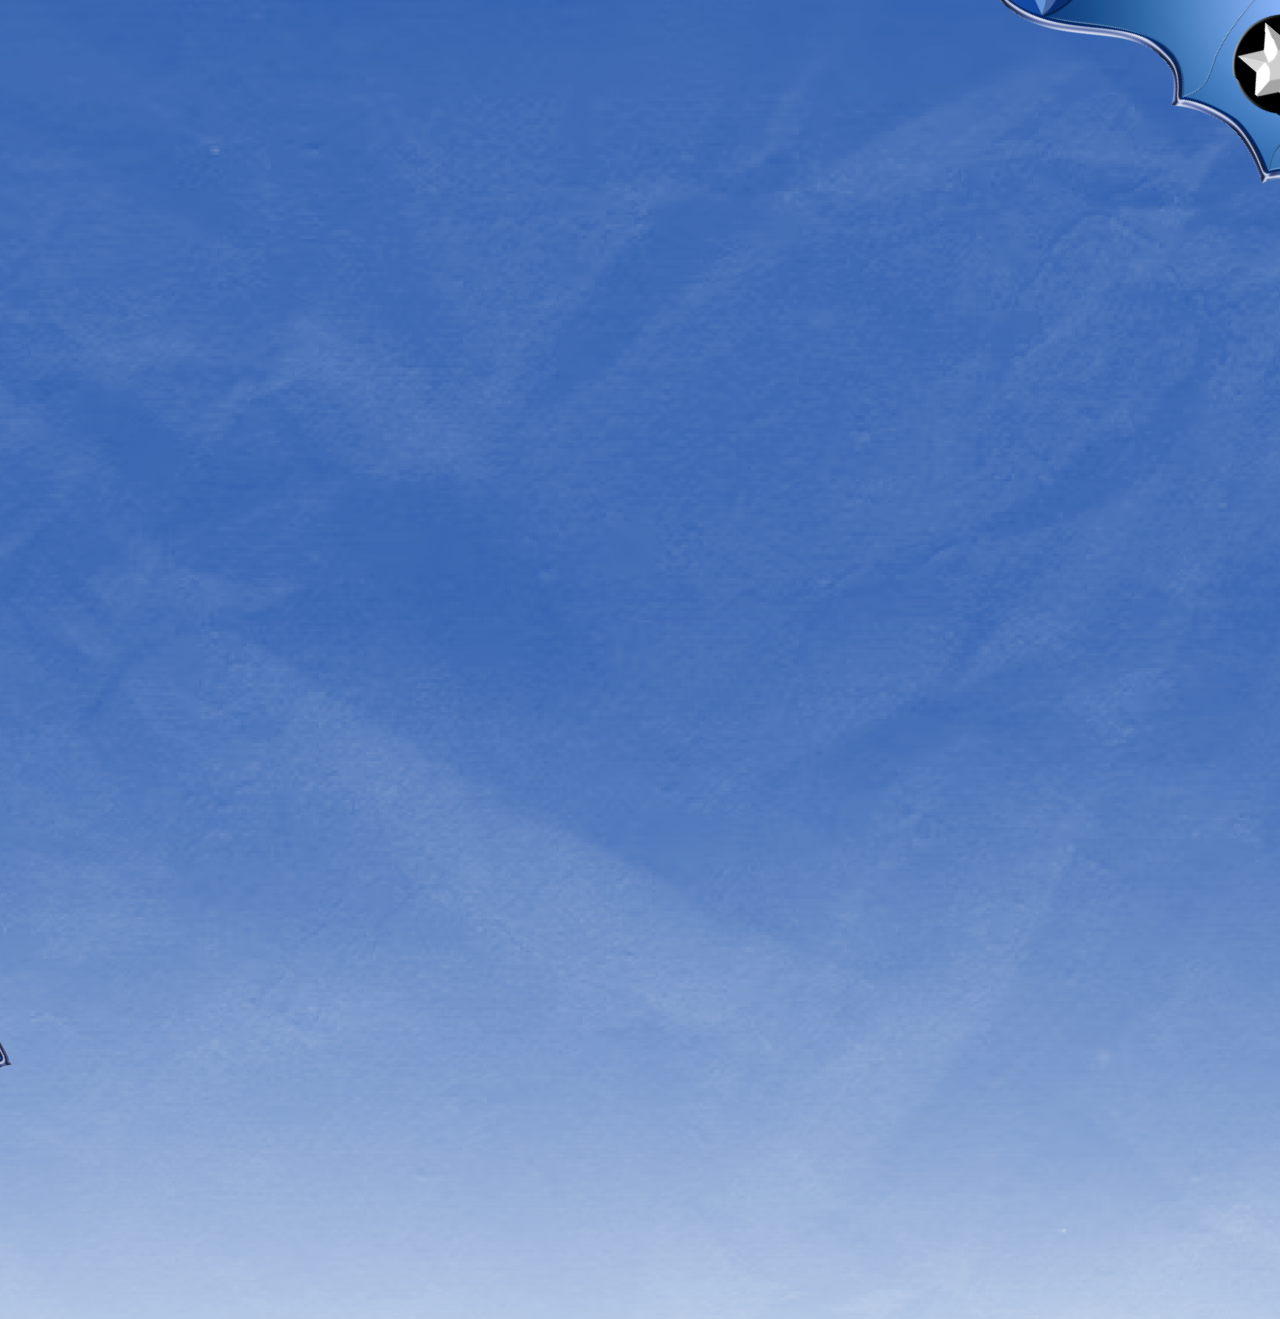
<file: index.html>
<!DOCTYPE html>
<html lang="en">
<head>
    <meta charset="UTF-8">
    <meta http-equiv="X-UA-Compatible" content="IE=edge">
    <meta name="viewport" content="width=device-width, initial-scale=1.0">
    <title>דף נחיתה</title>
    <link rel="stylesheet" href="style.css">
    <script src="code.js" defer></script>
    <link rel="icon" href="assets/Asset 10.png">

    <!-- Latest compiled and minified CSS -->
    <link href="https://cdn.jsdelivr.net/npm/bootstrap@5.2.3/dist/css/bootstrap.min.css" rel="stylesheet">

    <!-- Latest compiled JavaScript -->
    <script src="https://cdn.jsdelivr.net/npm/bootstrap@5.2.3/dist/js/bootstrap.bundle.min.js"></script>

    <meta name="viewport" content="width=device-width, initial-scale=1">
  </head>
  <body id="body">
  <img src="assets/Asset 10.png" class="mx-auto d-block img-fluid" id="start-anim"  alt="">
  <img src="assets/Asset 10.png" class="mx-auto d-block img-fluid" id="start-anim2"  alt="">

<div id="container">
<img src="assets/Asset 2.png" class="mx-auto d-block img-fluid pt-5" id="main-title"  alt="">
<img src="assets/Asset 10.png" class="mx-auto d-block img-fluid" id="symbol"  alt="">
<img src="assets/MEGAMAONE.png" class="mx-auto d-block img-fluid" id="quote"  alt="">

<div class="wrapper">
    <i id="left" class="fa-solid fa-angle-left"></i>
    <div class="carousel">
      <img src="assets/SteppingForwardAsset 26.png" alt="img" id="slide1-moving-forward" draggable="false">
      <img src="assets/Asset 7.png" alt="img" id="slide2-go-to-cmndr" draggable="false" onclick="location.href='https://docs.google.com/forms/d/e/1FAIpQLSc1N7GqHggdRKSwcwJLJ_cJl_PatBXtqHuBZFrqGwrM_txOXw/viewform'">
      <img src="assets/NEWSOLIDER.png" alt="img" id="slide3-new" draggable="false">
      <img src="assets/Asset 5.png" alt="img" id="slide4-library" draggable="false" onclick="location.href='https://tikshuv.sharepoint.com/sites/bislaPikud/SitePages/%D7%A1%D7%A4%D7%A8%D7%99%D7%99%D7%AA-%D7%A4%D7%99%D7%A7%D7%95%D7%93-%D7%95%D7%9E%D7%A0%D7%94%D7%99%D7%92%D7%95%D7%AA.aspx?source=https%3A%2F%2Ftikshuv.sharepoint.com%2Fsites%2FbislaPikud%2FSitePages%2FForms%2FByAuthor.aspx'">
      <img src="assets/HADRACHA_1.png" alt="img" id="slide5-temporary" draggable="false" onclick="location.href='https://tikshuv.sharepoint.com/sites/bislaPikud/SitePages/%D7%A1%D7%A4%D7%A8%D7%99%D7%99%D7%AA-%D7%94%D7%93%D7%A8%D7%9B%D7%94-(%D7%A9%D7%9D-%D7%96%D7%9E%D7%A0%D7%99).aspx?source=https%3A%2F%2Ftikshuv.sharepoint.com%2Fsites%2FbislaPikud%2FSitePages%2FForms%25'">
      <img src="assets/MEGAMAROLES.png" alt="img" id="slide6-roles" draggable="false">

      
    </div>
    <i id="right" class="fa-solid fa-angle-right"></i>
</div>
  
  <img id="credit-gif" name="0" class="mx-auto d-block img-fluid" src="assets/owlGif.gif" alt="">
  <img src="assets/CREDIT.png"  id="credit-img" class="" alt="">
  <div id="blur-div"></div>
</div>
</body>
</html>
</file>
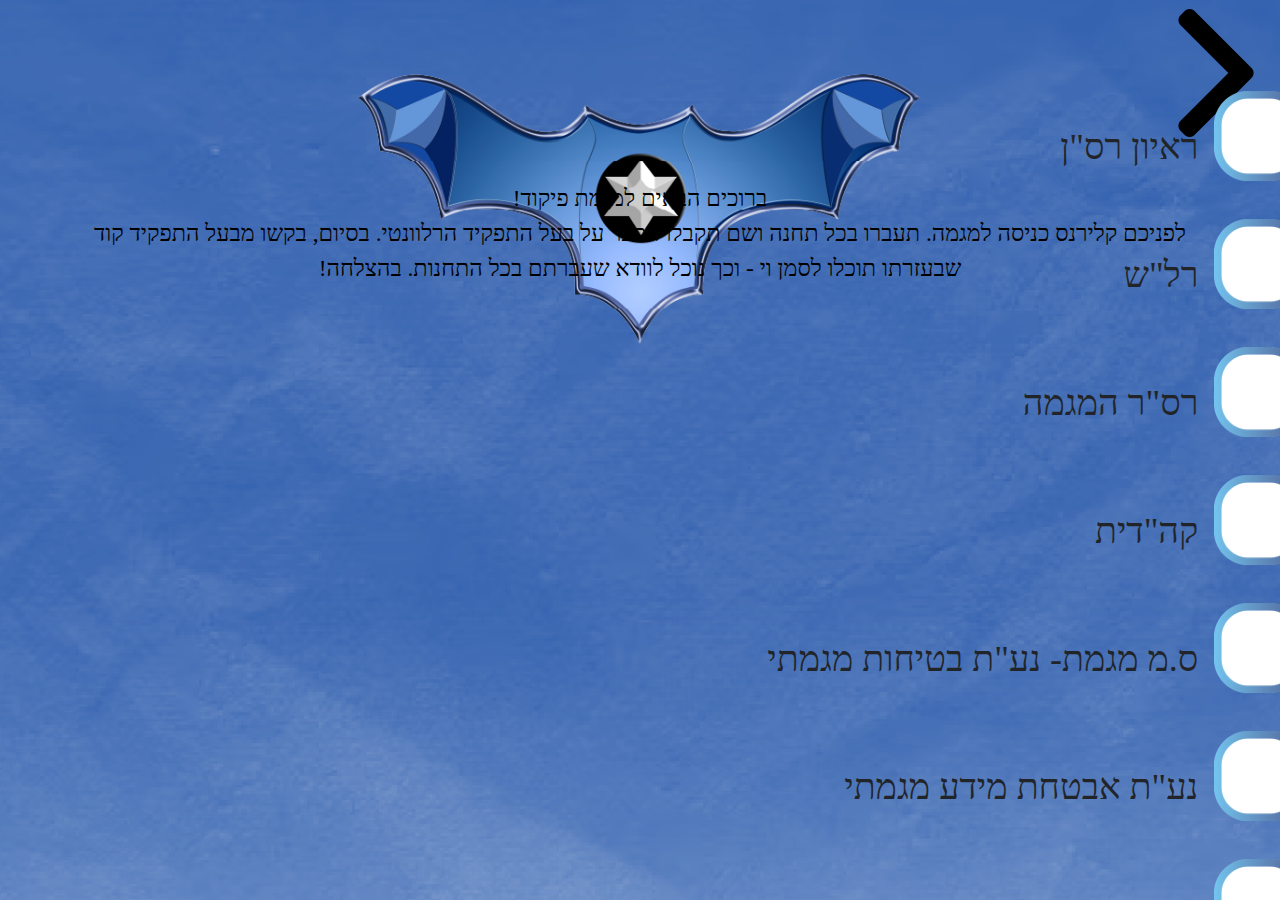
<file: cards/clearance/clearance.html>
<!DOCTYPE html>
<html lang="en">
<head>
    <meta charset="UTF-8">
    <meta http-equiv="X-UA-Compatible" content="IE=edge">
    <meta name="viewport" content="width=device-width, initial-scale=1.0">
    <title>קלירנס</title>
    <link rel="stylesheet" href="clearance.css">
    <script src="clearance.js" defer></script>
    <link rel="icon" href="../../assets/Asset 10.png">

    <!-- Latest compiled and minified CSS -->
    <link href="https://cdn.jsdelivr.net/npm/bootstrap@5.2.3/dist/css/bootstrap.min.css" rel="stylesheet">

    <!-- Latest compiled JavaScript -->
    <script src="https://cdn.jsdelivr.net/npm/bootstrap@5.2.3/dist/js/bootstrap.bundle.min.js"></script>

    <meta name="viewport" content="width=device-width, initial-scale=1">
    <link href="//db.onlinewebfonts.com/c/8c4435757fb635a4d13aced9b38d5e8a?family=Aduma" rel="stylesheet" type="text/css"/>
</head>
<body>   
  <div id="container">
    <img src="../../assets/right-arrow.png" id="go-back-to-new" class="mx-auto d-block img-fluid" alt="">

    <img src="../../assets/Asset 10.png" id="symbol" class="mx-auto d-block img-fluid"  alt="">

    <ul id="list" dir="rtl" style="list-style-type:none;">
      <li>
        <img id="box-1" class="boxes" src="../../assets/BOX.png" name="0708" alt="">
        <span class="my-checkbox">ראיון רס"ן</span>
      </li>
      <li>
        <img id="box-2" class="boxes" src="../../assets/BOX.png" name="2010" alt="">
        <span class="my-checkbox">רל"ש</span>
      </li>    
      <li>
        <img id="box-3" class="boxes" src="../../assets/BOX.png" name="2222" alt="">
        <span class="my-checkbox">רס"ר המגמה</span>
      </li>      
      <li>
        <img id="box-4" class="boxes" src="../../assets/BOX.png" name="0109" alt="">
        <span class="my-checkbox">קה"דית</span>
      </li>      
      <li>
        <img id="box-5" class="boxes" src="../../assets/BOX.png" name="2124" alt="">
        <span class="my-checkbox">ס.מ מגמת- נע"ת בטיחות מגמתי</span>
      </li>      
      <li>
        <img id="box-6" class="boxes" src="../../assets/BOX.png" name="3108" alt="">
        <span class="my-checkbox">נע"ת אבטחת מידע מגמתי</span>
      </li>      
      <li>
        <img id="box-7" class="boxes" src="../../assets/BOX.png" name="0883" alt="">
        <span class="my-checkbox">נע"ת כשירויות מגמתי</span>
      </li>      
      <li>
        <img id="box-8" class="boxes" src="../../assets/BOX.png" name="1994" alt="">
        <span class="my-checkbox">שלישה</span>
      </li>
    </ul>
  </div>

  <div id="code-container">
    <h3 style="margin: 2%;">הכנס קוד</h3>
    <input style="text-align: center;" id="code-inserted" type="number" maxlength="4">
    <br>
    <div style="margin: 5%;">
      <button id="check-btn" onclick="checkCode()">הגש</button>
      <button id="close-btn">סגור</button>
    </div>
  </div>

  <div id="blur-div"></div>

  <p id="clearance-text">ברוכים הבאים למגמת פיקוד!
    <br>
    לפניכם קלירנס כניסה למגמה. תעברו בכל תחנה ושם תקבלו הסבר על בעל התפקיד הרלוונטי.
     בסיום, בקשו מבעל התפקיד קוד שבעזרתו תוכלו לסמן וי - וכך נוכל לוודא שעברתם בכל התחנות. בהצלחה!
  </p>
</body>
</html>
</file>
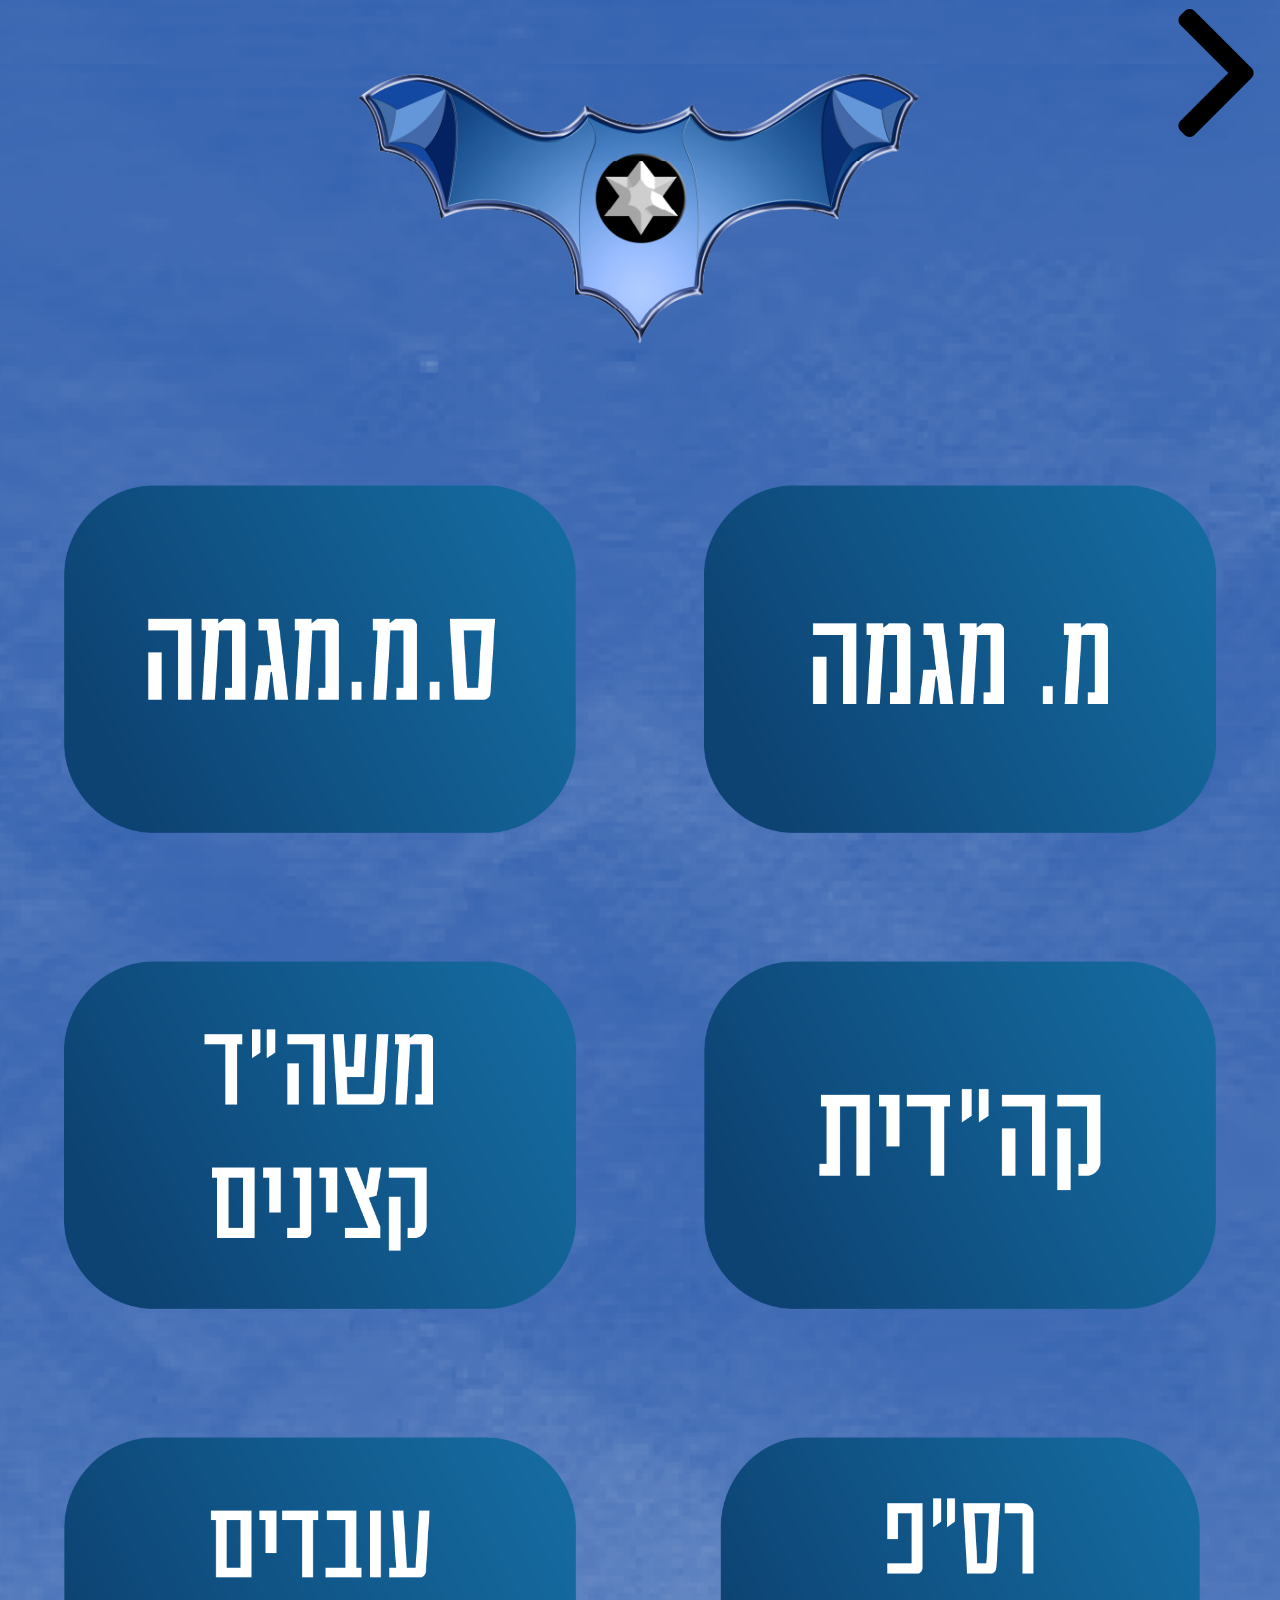
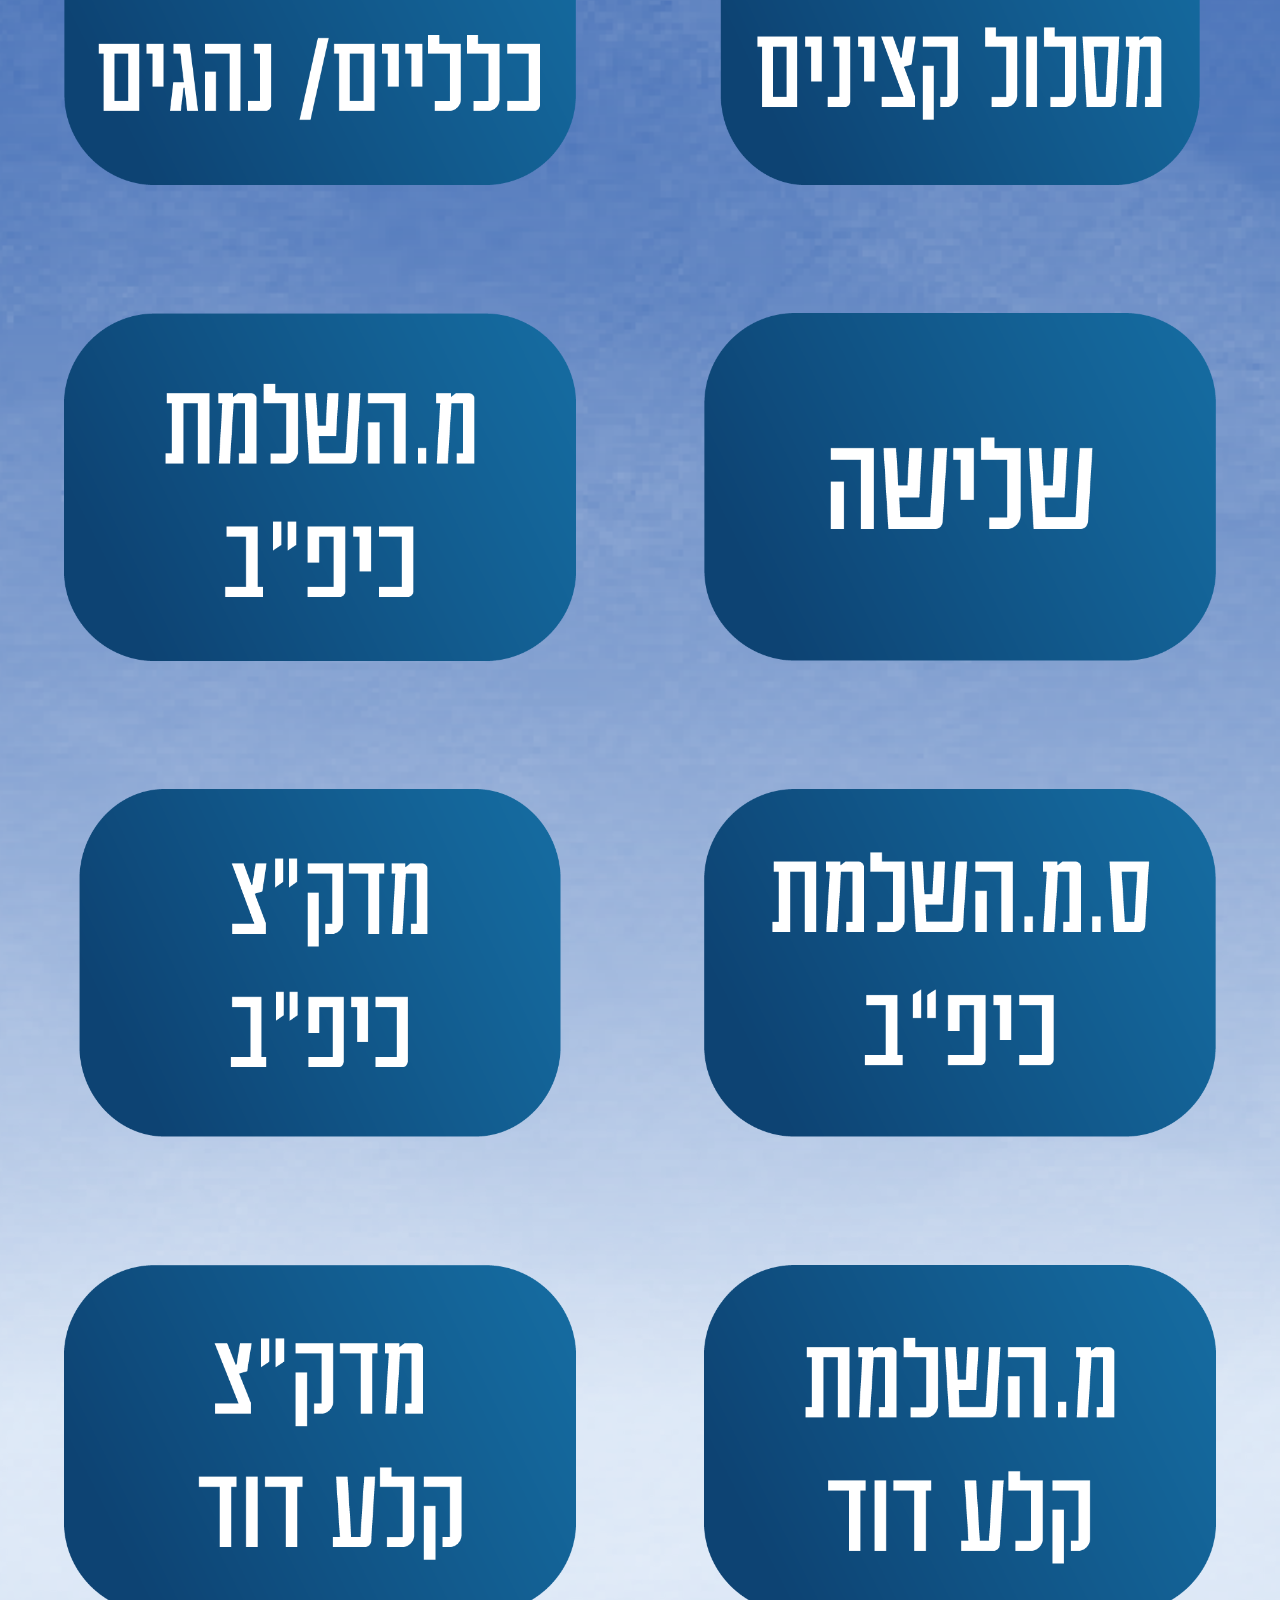
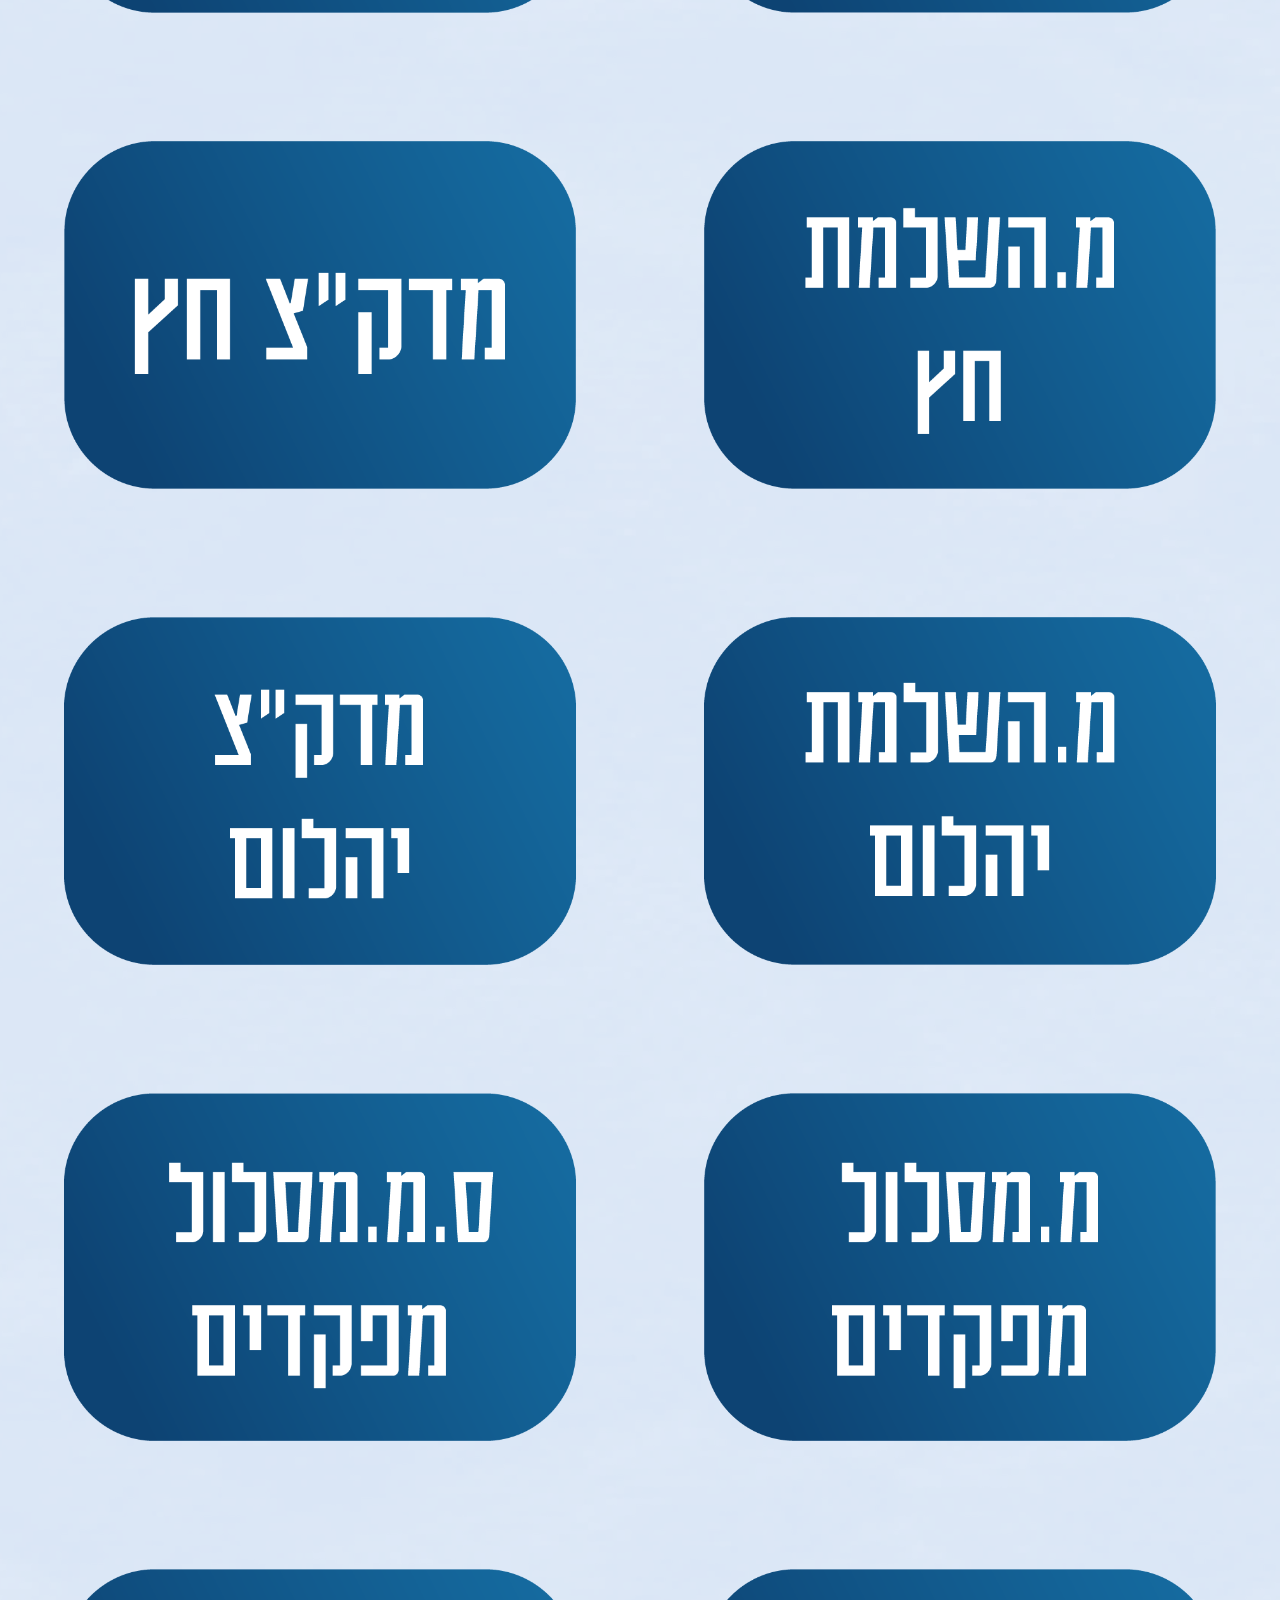
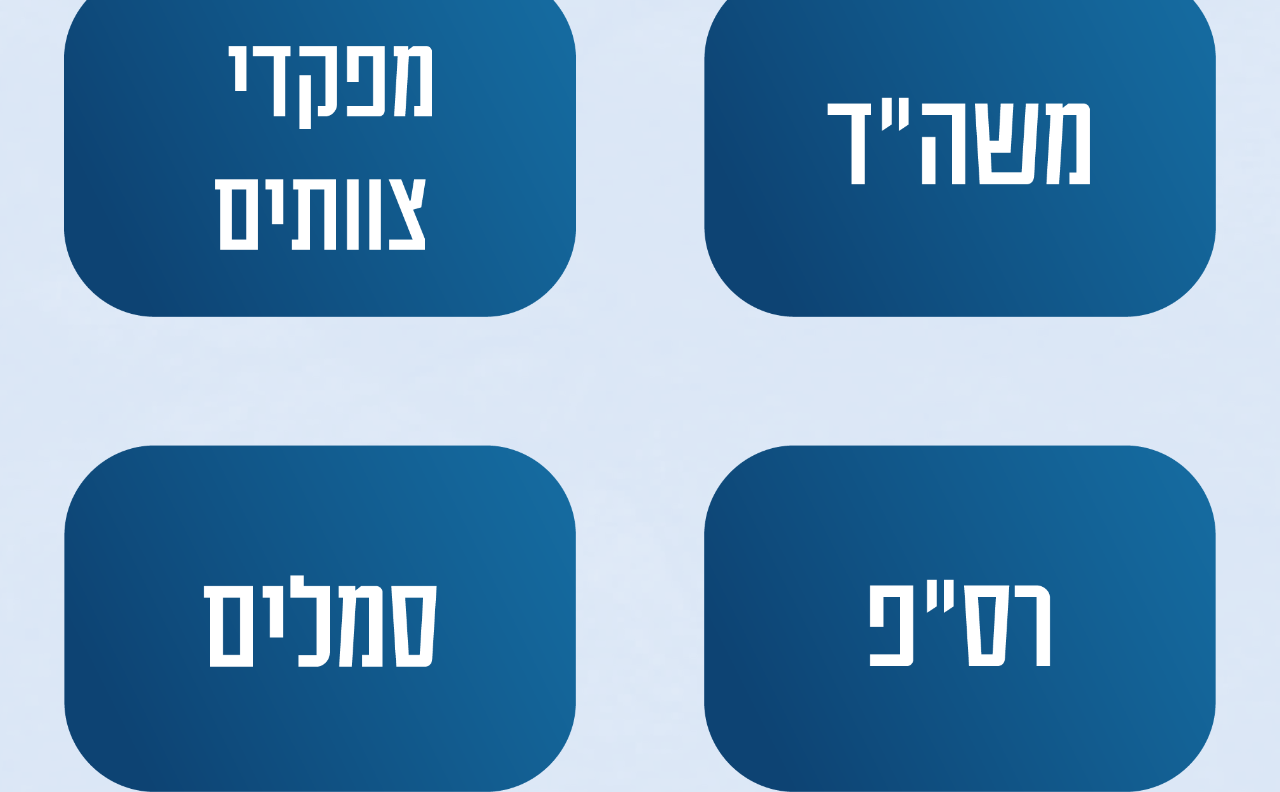
<file: cards/explainedRoles/explainedRoles.html>
<!DOCTYPE html>
<html lang="en">
    <head>
        <meta charset="UTF-8">
        <meta http-equiv="X-UA-Compatible" content="IE=edge">
        <meta name="viewport" content="width=device-width, initial-scale=1.0">
        <title>פירוט בעלי תפקיד</title>
        <link rel="stylesheet" href="explainedRoles.css">
        <script src="explainedRoles.js" defer></script>
        <link rel="icon" href="../../assets/Asset 10.png">
    
        <!-- Latest compiled and minified CSS -->
        <link href="https://cdn.jsdelivr.net/npm/bootstrap@5.2.3/dist/css/bootstrap.min.css" rel="stylesheet">
    
        <!-- Latest compiled JavaScript -->
        <script src="https://cdn.jsdelivr.net/npm/bootstrap@5.2.3/dist/js/bootstrap.bundle.min.js"></script>
    
        <meta name="viewport" content="width=device-width, initial-scale=1">
    </head>
<body>
    <img src="../../assets/Asset 10.png" id="symbol" class="mx-auto d-block img-fluid"  alt="">

    <div class="d-flex flex-row-reverse flex-wrap"  id="roles-container">
        <img class="mx-auto d-block img-fluid btns" id="0" src="../../assets/explainedRolesBtns/BUTTON.png" alt="">
        <img class="mx-auto d-block img-fluid btns" id="1" src="../../assets/explainedRolesBtns/BUTTON_1.png" alt="">
        <img class="mx-auto d-block img-fluid btns" id="2" src="../../assets/explainedRolesBtns/BUTTON_2.png" alt="">
        <img class="mx-auto d-block img-fluid btns" id="3" src="../../assets/explainedRolesBtns/BUTTON_3.png" alt="">
        <!-- <img class="mx-auto d-block img-fluid btns" id="4" src="assets/explainedRolesBtns/BUTTON_4.png" alt=""> -->
        <img class="mx-auto d-block img-fluid btns" id="5" src="../../assets/explainedRolesBtns/BUTTON_5.png" alt="">
        <img class="mx-auto d-block img-fluid btns" id="6" src="../../assets/explainedRolesBtns/BUTTON_6.png" alt="">
        <img class="mx-auto d-block img-fluid btns" id="10" src="../../assets/explainedRolesBtns/BUTTON_10.png" alt="">
        <img class="mx-auto d-block img-fluid btns" id="7" src="../../assets/explainedRolesBtns/BUTTON_7.png" alt="">
        <img class="mx-auto d-block img-fluid btns" id="9" src="../../assets/explainedRolesBtns/BUTTON_9.png" alt="">
        <img class="mx-auto d-block img-fluid btns" id="8" src="../../assets/explainedRolesBtns/BUTTON_8.png" alt="">
        <img class="mx-auto d-block img-fluid btns" id="11" src="../../assets/explainedRolesBtns/BUTTON_11.png" alt="">
        <img class="mx-auto d-block img-fluid btns" id="12" src="../../assets/explainedRolesBtns/BUTTON_12.png" alt="">
        <img class="mx-auto d-block img-fluid btns" id="13" src="../../assets/explainedRolesBtns/BUTTON_13.png" alt="">
        <img class="mx-auto d-block img-fluid btns" id="14" src="../../assets/explainedRolesBtns/BUTTON_14.png" alt="">
        <img class="mx-auto d-block img-fluid btns" id="15" src="../../assets/explainedRolesBtns/BUTTON_15.png" alt="">
        <img class="mx-auto d-block img-fluid btns" id="16" src="../../assets/explainedRolesBtns/BUTTON_16.png" alt="">
        <img class="mx-auto d-block img-fluid btns" id="17" src="../../assets/explainedRolesBtns/BUTTON_17.png" alt="">
        <img class="mx-auto d-block img-fluid btns" id="20" src="../../assets/explainedRolesBtns/BUTTON_20.png" alt="">
        <img class="mx-auto d-block img-fluid btns" id="18" src="../../assets/explainedRolesBtns/BUTTON_18.png" alt="">
        <img class="mx-auto d-block img-fluid btns" id="19" src="../../assets/explainedRolesBtns/BUTTON_19.png" alt="">
        <img class="mx-auto d-block img-fluid btns" id="21" src="../../assets/explainedRolesBtns/BUTTON_21.png" alt="">
        <img class="mx-auto d-block img-fluid btns" id="22" src="../../assets/explainedRolesBtns/BUTTON_22.png" alt="">

        <div id="explain-container">
            <img class="mx-auto d-block img-fluid" id="explain-card" src="../../assets/slidebutton.png" alt="">
            <!-- <img src="../../assets/explainedRoles/M.MEGAMA.png" id="explain-text" alt=""> -->
            <img src="../../assets/cross-circle.png" id="close-btn" alt="">
        </div>

        <img src="../../assets/right-arrow.png" id="go-back-to-roles" class="mx-auto d-block img-fluid" alt="">
    </div>
</body>
</html>
</file>
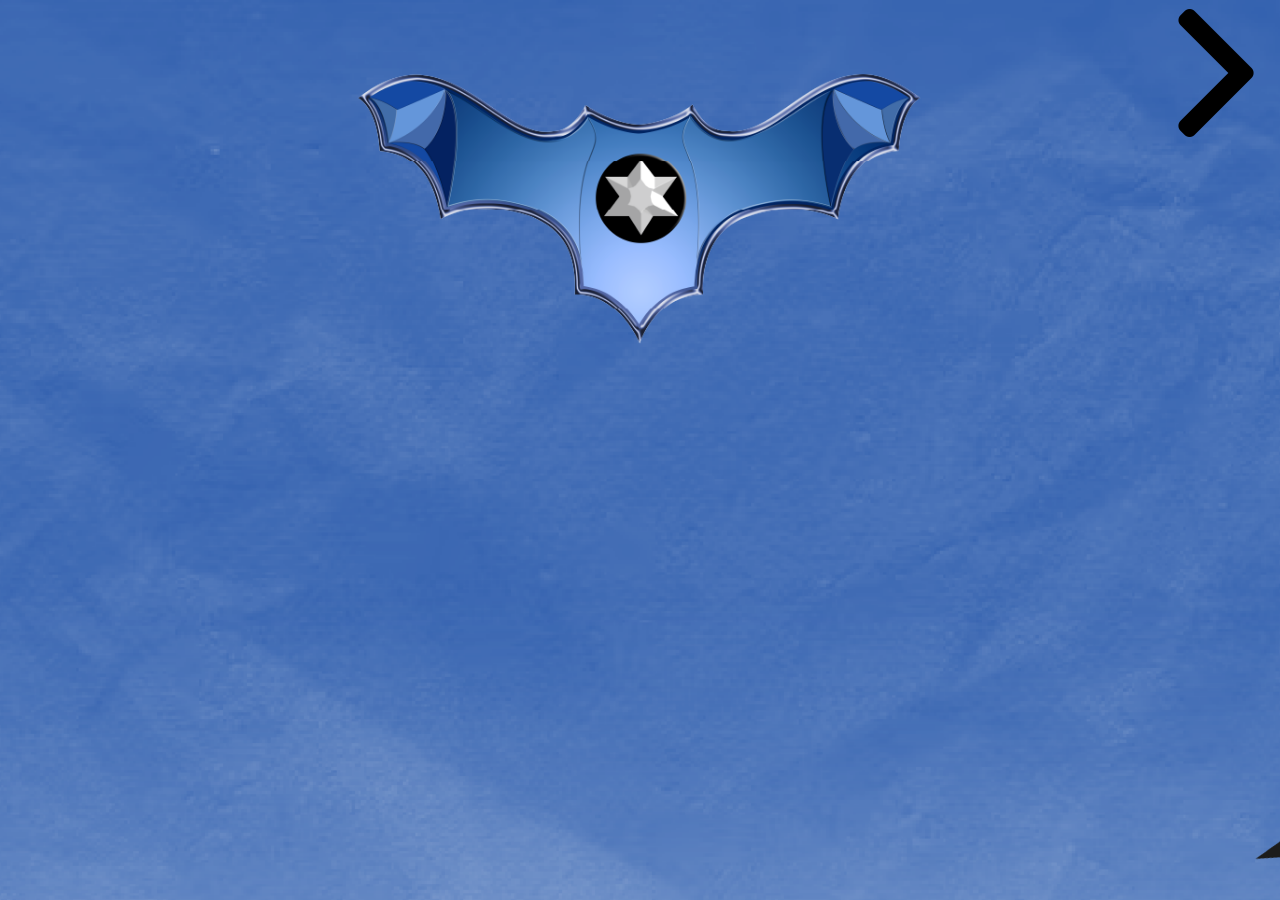
<file: cards/movingForward/movingForward.html>
<!DOCTYPE html>
<html lang="en">
<head>
    <meta charset="UTF-8">
    <meta http-equiv="X-UA-Compatible" content="IE=edge">
    <meta name="viewport" content="width=device-width, initial-scale=1.0">
    <title>מפקדים צועדים קדימה</title>
    <link rel="stylesheet" href="movingForward.css">
    <script src="movingForward.js" defer></script>
    <link rel="icon" href="../../assets/Asset 10.png">

    <!-- Latest compiled and minified CSS -->
    <link href="https://cdn.jsdelivr.net/npm/bootstrap@5.2.3/dist/css/bootstrap.min.css" rel="stylesheet">

    <!-- Latest compiled JavaScript -->
    <script src="https://cdn.jsdelivr.net/npm/bootstrap@5.2.3/dist/js/bootstrap.bundle.min.js"></script>

    <meta name="viewport" content="width=device-width, initial-scale=1">
</head>
<body>
    <div id="container">

        <img src="../../assets/Asset 10.png" id="symbol" class="mx-auto d-block img-fluid"  alt="">
        <div id="pikud-div">
        <img id="pikud-palm" class="" src="../../assets/PIKUD PALMAsset 15.png" alt="">
        <div id="pikud-palm-btn" onclick="location.href='https://drive.google.com/drive/folders/14h4ZwRm_Cvn-zom0pXaGxwmJKrRjBAWL'";></div>
    </div>
    <div id="pikud-cast-div">
        <img id="pikud-cast" src="../../assets/PIKUD PALM2Asset 21.png" alt="">
        <div id="pikud-cast-btn" onclick="location.href='https://www.youtube.com/channel/UCnbQsV-tDw1UZMGEj_mPDNA'";></div>
    </div>
    <div id="pikud-video-div">
        <img id="pikud-video" src="../../assets/PIKUD PALM3Asset 18.png" alt="">
        <div id="pikud-video-btn" onclick="location.href='https://www.youtube.com/watch?v=Nr47D6Mwuyw'";></div>
    </div>
    <img src="../../assets/right-arrow.png" id="go-back-to-main" class="mx-auto d-block img-fluid" alt="">
    </div>
</body>
</html>
</file>
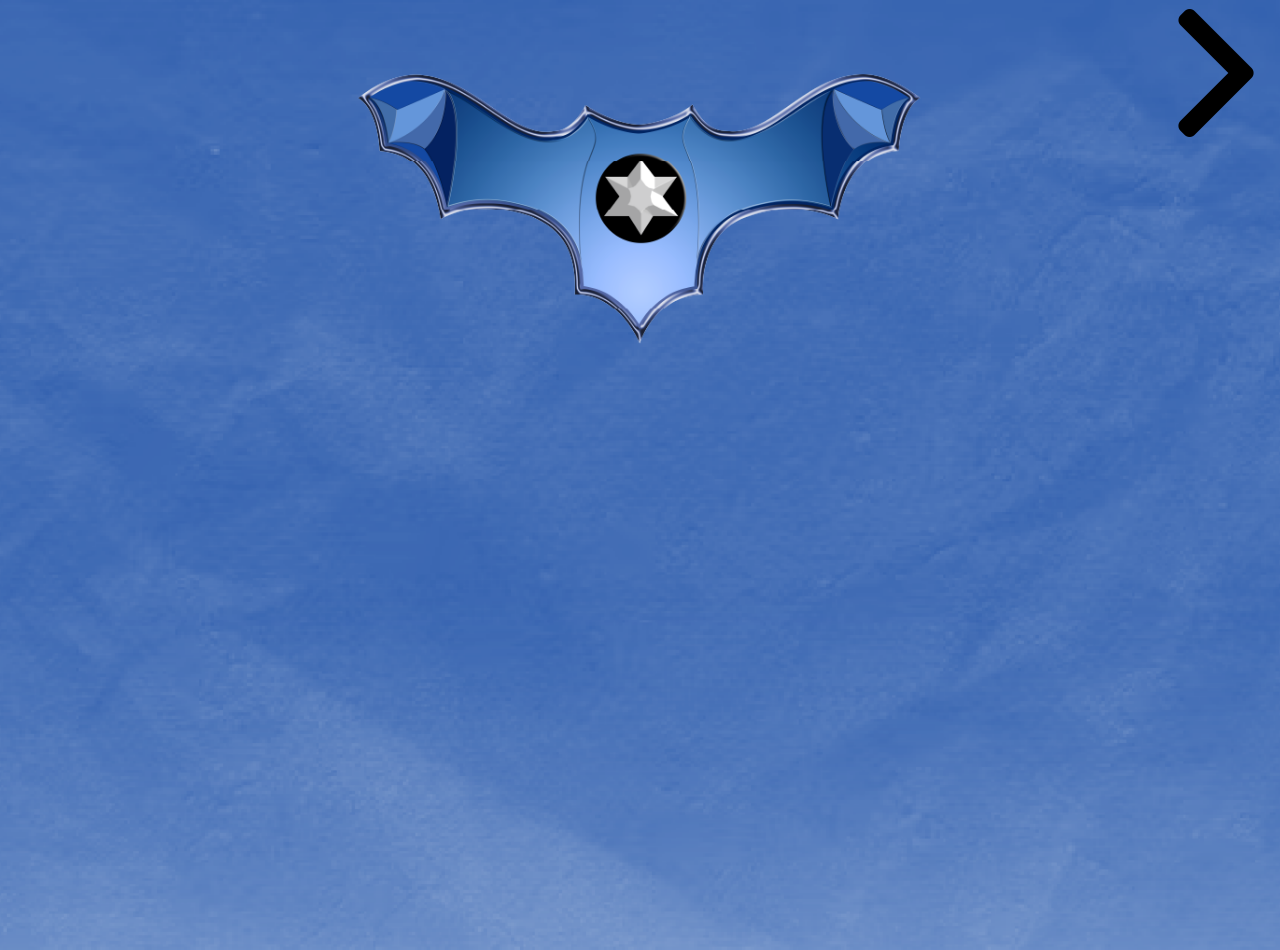
<file: cards/new/new.html>
<!DOCTYPE html>
<html lang="en">
    <head>
        <meta charset="UTF-8">
        <meta http-equiv="X-UA-Compatible" content="IE=edge">
        <meta name="viewport" content="width=device-width, initial-scale=1.0">
        <title>חייל חדש</title>
        <link rel="stylesheet" href="new.css">
        <script src="new.js" defer></script>
        <link rel="icon" href="../../assets/Asset 10.png">
    
        <!-- Latest compiled and minified CSS -->
        <link href="https://cdn.jsdelivr.net/npm/bootstrap@5.2.3/dist/css/bootstrap.min.css" rel="stylesheet">
    
        <!-- Latest compiled JavaScript -->
        <script src="https://cdn.jsdelivr.net/npm/bootstrap@5.2.3/dist/js/bootstrap.bundle.min.js"></script>
    
        <meta name="viewport" content="width=device-width, initial-scale=1">
    </head>

<body>
    <img src="../../assets/Asset 10.png" id="symbol" class="mx-auto d-block img-fluid"  alt="">
    
    <div id="new-btns">
        <img id="go-to-clearance" src="../../assets/CLEARANCE.png" class="btns" alt="">
        <img id="go-to-tadrats" src="../../assets/TADRATS.png" class="btns" alt="">

    </div>

    <img src="../../assets/right-arrow.png" id="go-back-to-main" class="mx-auto d-block img-fluid" alt="">

</body>
</html>
</file>
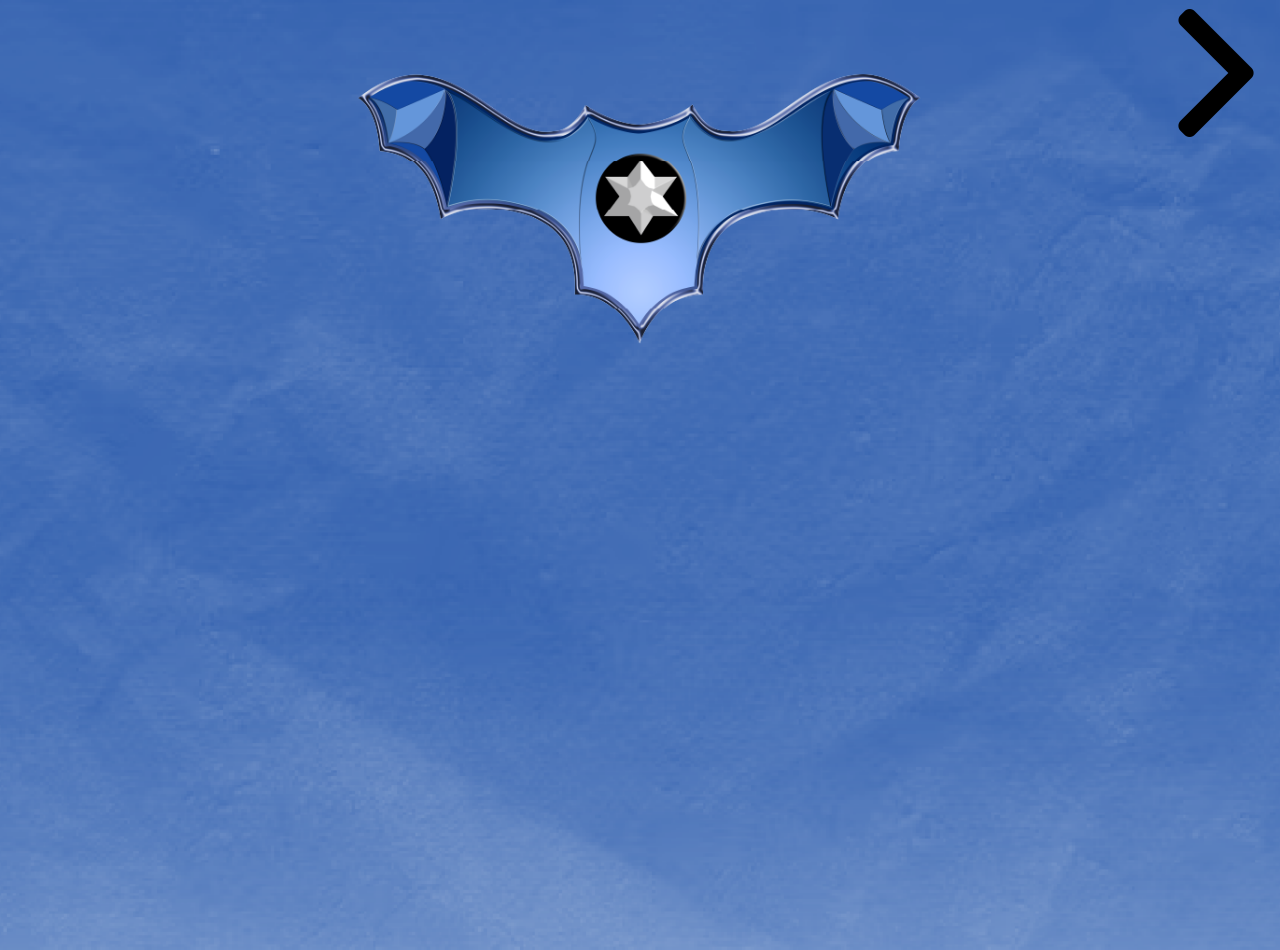
<file: cards/roles/roles.html>
<!DOCTYPE html>
<html lang="en">
    <head>
        <meta charset="UTF-8">
        <meta http-equiv="X-UA-Compatible" content="IE=edge">
        <meta name="viewport" content="width=device-width, initial-scale=1.0">
        <title>תפקידים במגמה</title>
        <link rel="stylesheet" href="roles.css">
        <script src="roles.js" defer></script>
        <link rel="icon" href="../../assets/Asset 10.png">
    
        <!-- Latest compiled and minified CSS -->
        <link href="https://cdn.jsdelivr.net/npm/bootstrap@5.2.3/dist/css/bootstrap.min.css" rel="stylesheet">
    
        <!-- Latest compiled JavaScript -->
        <script src="https://cdn.jsdelivr.net/npm/bootstrap@5.2.3/dist/js/bootstrap.bundle.min.js"></script>
    
        <meta name="viewport" content="width=device-width, initial-scale=1">
    </head>
<body>
    <img src="../../assets/Asset 10.png" id="symbol" class="mx-auto d-block img-fluid"  alt="">

    <div id="new-btns">
        <img id="go-to-tree" src="../../assets/MIVNE.png" class="btns" alt="">
        <img id="go-to-explainedRoles" src="../../assets/PIRUTROLES.png" class="btns" alt="">
    </div>

    <img src="../../assets/right-arrow.png" id="go-back-to-main" class="mx-auto d-block img-fluid" alt="">

</body>
</html>
</file>
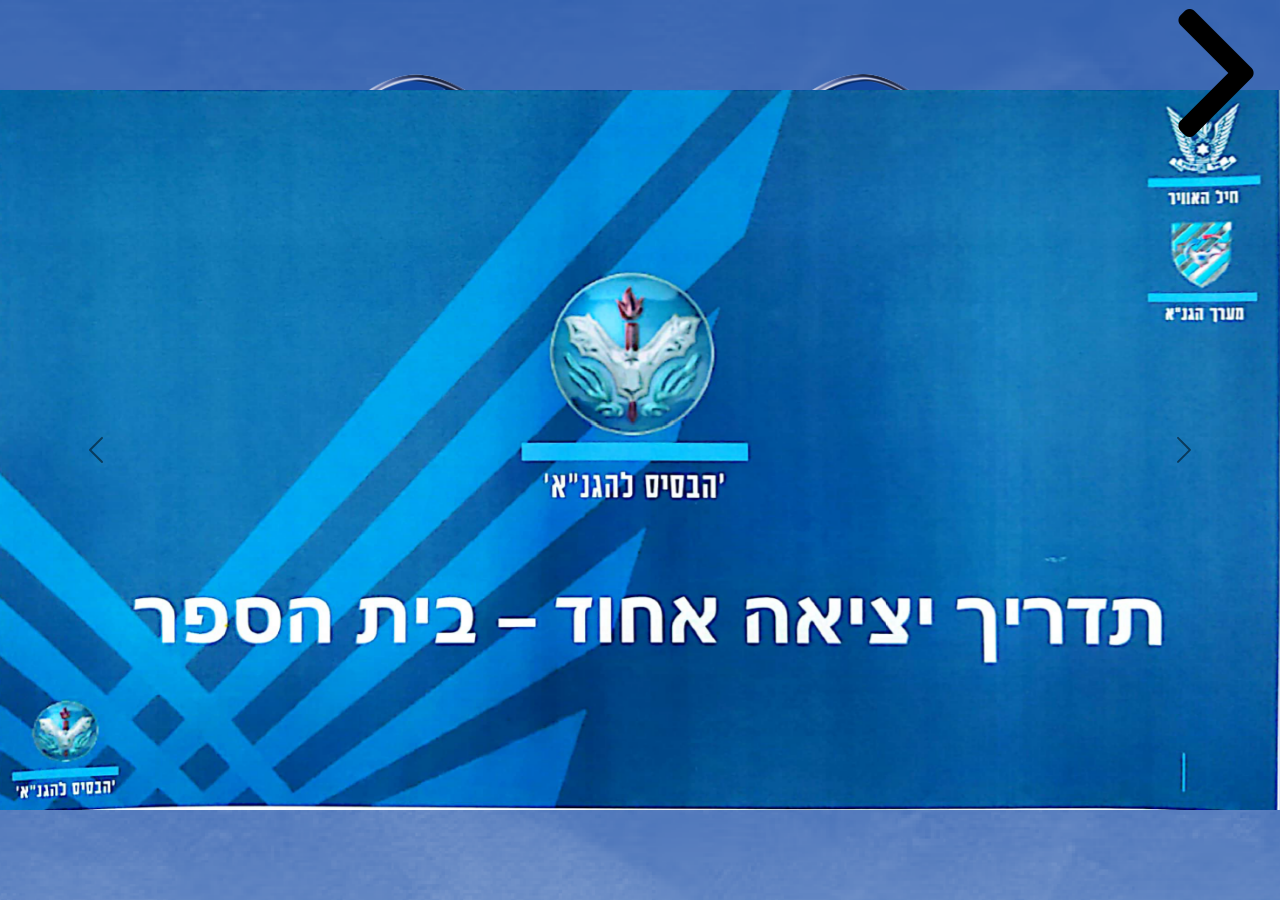
<file: cards/tadrats/tadrats.html>
<!DOCTYPE html>
<html lang="en">
    <head>
        <meta charset="UTF-8">
        <meta http-equiv="X-UA-Compatible" content="IE=edge">
        <meta name="viewport" content="width=device-width, initial-scale=1.0">
        <title>נוהל הגעה ויציאה הביתה</title>
        <link rel="stylesheet" href="tadrats.css">
        <script src="tadrats.js" defer></script>
        <link rel="icon" href="../../assets/Asset 10.png">
    
        <!-- Latest compiled and minified CSS -->
        <link href="https://cdn.jsdelivr.net/npm/bootstrap@5.2.3/dist/css/bootstrap.min.css" rel="stylesheet">
    
        <!-- Latest compiled JavaScript -->
        <script src="https://cdn.jsdelivr.net/npm/bootstrap@5.2.3/dist/js/bootstrap.bundle.min.js"></script>
    
        <meta name="viewport" content="width=device-width, initial-scale=1">
    </head>
<body>
    <img src="../../assets/Asset 10.png" id="symbol" class="mx-auto d-block img-fluid"  alt="">

    <div id="carouselExample" class="carousel slide carousel-dark" >
        <div class="carousel-inner">
          <div class="carousel-item active">
            <img src="../../assets/tadrets/tadrats1.png" class="d-block w-100" alt="...">
          </div>
          <div class="carousel-item">
            <img src="../../assets/tadrets/tadrats7.png" class="d-block w-100" alt="...">
          </div>        
         <div class="carousel-item">
            <img src="../../assets/tadrets/tadrats6.png" class="d-block w-100" alt="...">
          </div>      
            <div class="carousel-item">
            <img src="../../assets/tadrets/tadrats5.png" class="d-block w-100" alt="...">
          </div>        
            <div class="carousel-item">
            <img src="../../assets/tadrets/tadrats4.png" class="d-block w-100" alt="...">
          </div>
          <div class="carousel-item">
            <img src="../../assets/tadrets/tadrats3.png" class="d-block w-100" alt="...">
          </div>
          <div class="carousel-item">
            <img src="../../assets/tadrets/tadrats2.png" class="d-block w-100" alt="...">
          </div>
        </div>
        <button class="carousel-control-prev" type="button" data-bs-target="#carouselExample" data-bs-slide="prev">
          <span class="carousel-control-prev-icon" aria-hidden="true"></span>
          <span class="visually-hidden">Previous</span>
        </button>
        <button class="carousel-control-next" type="button" data-bs-target="#carouselExample" data-bs-slide="next">
          <span class="carousel-control-next-icon" aria-hidden="true"></span>
          <span class="visually-hidden">Next</span>
        </button>
    </div>

    <img src="../../assets/right-arrow.png" id="go-back-to-new" class="mx-auto d-block img-fluid" alt="">




</body>
</html>
</file>
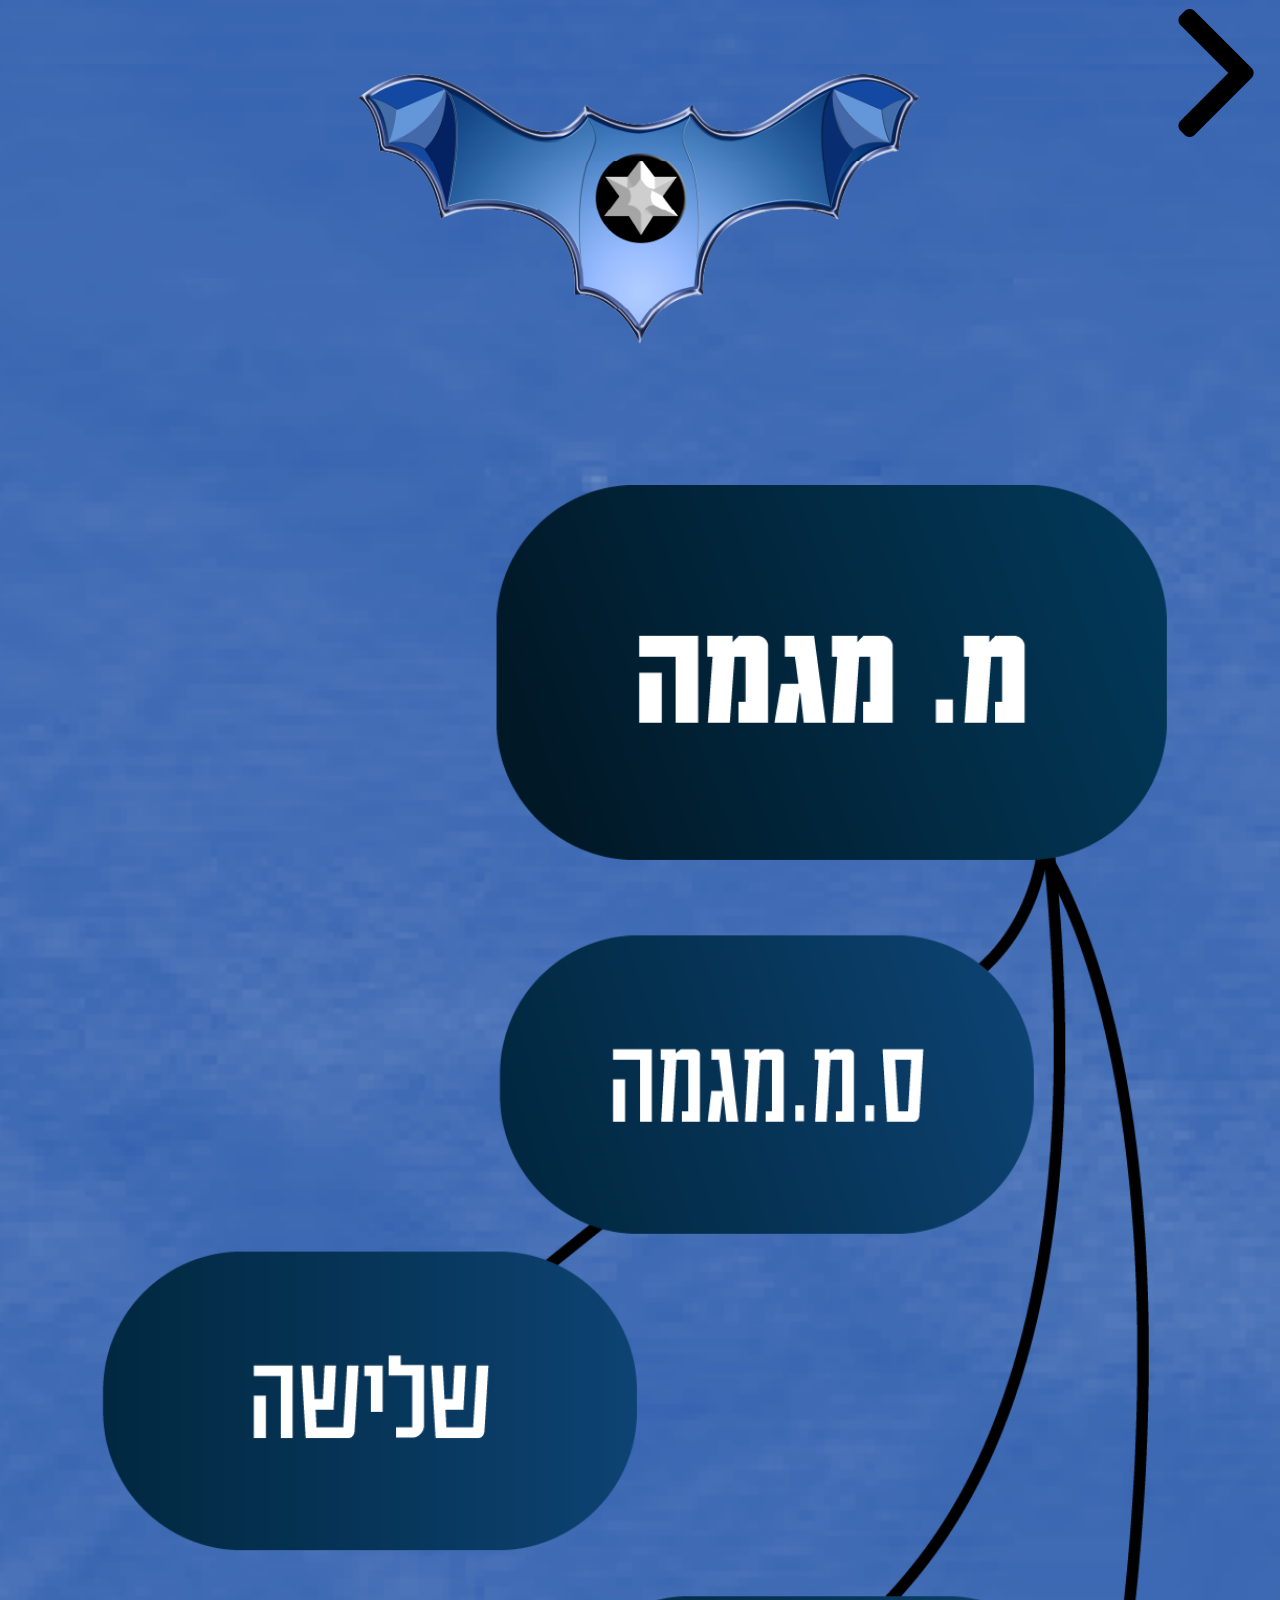
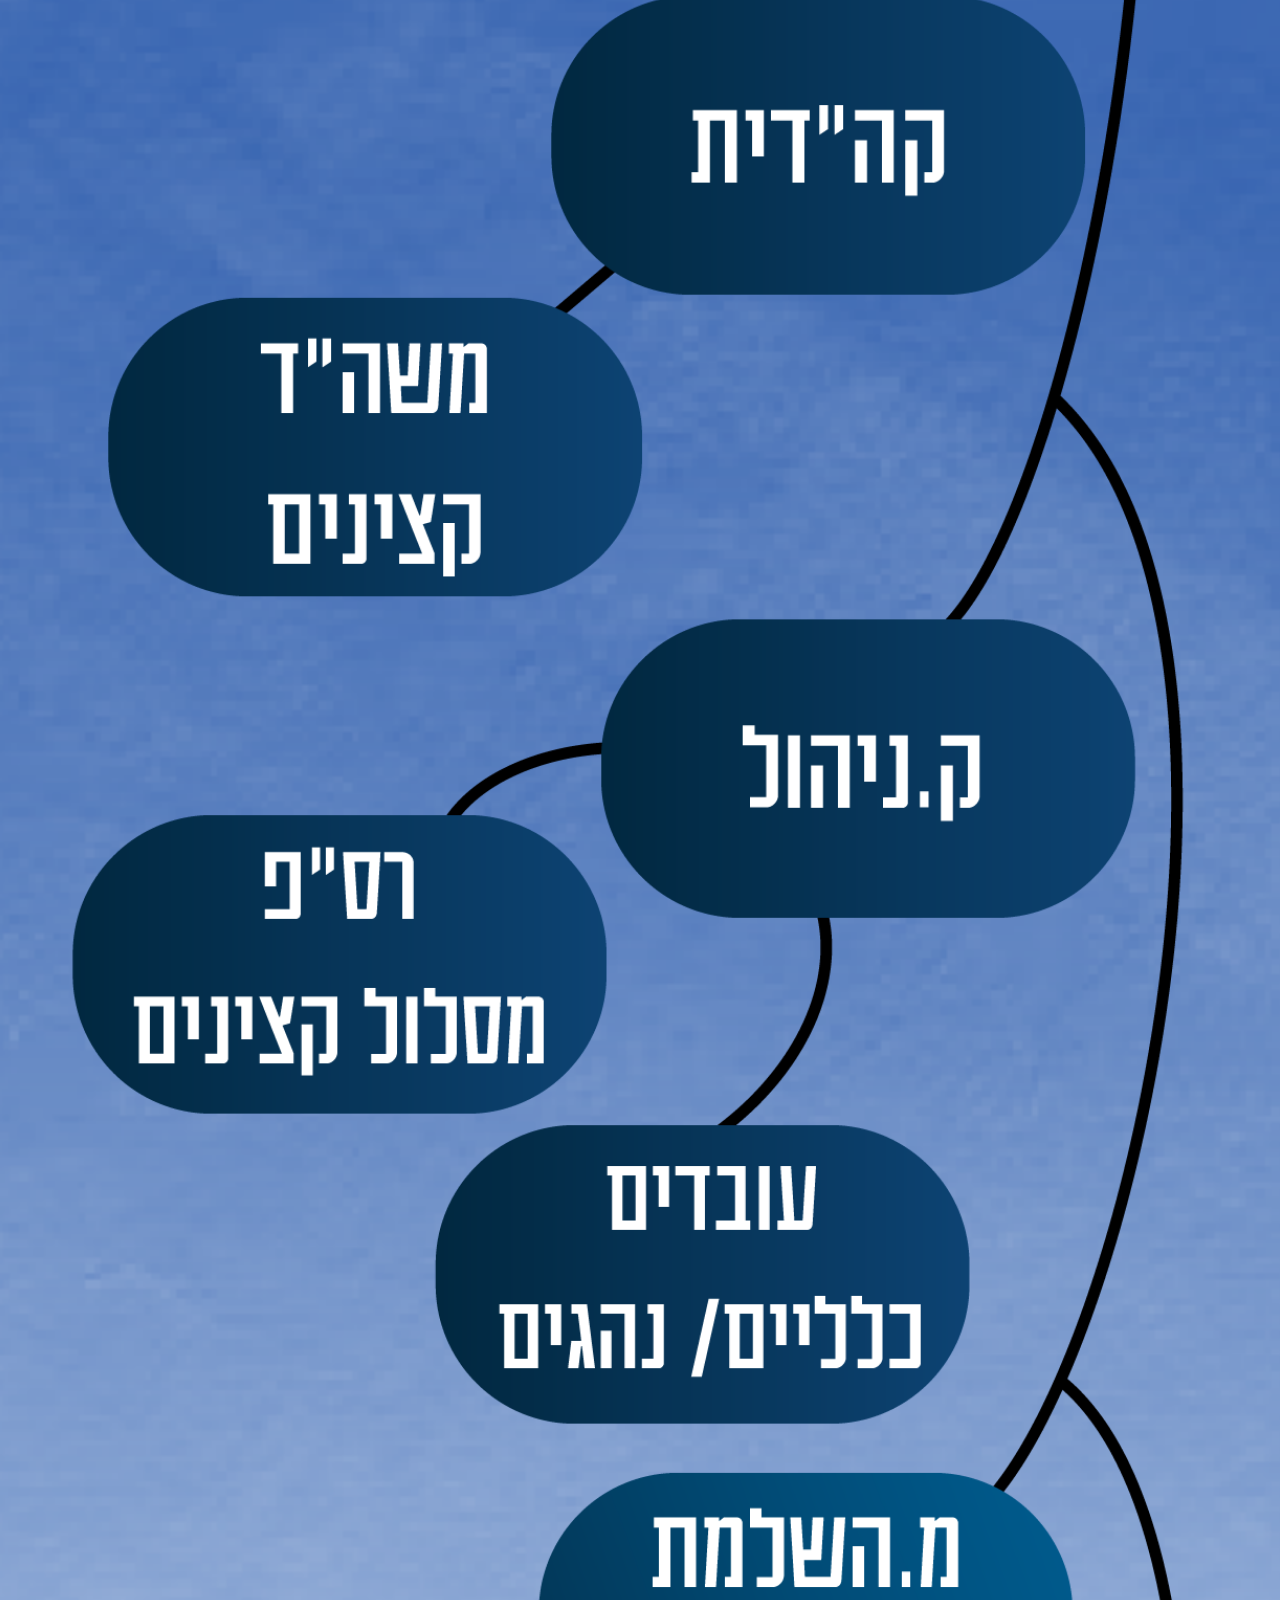
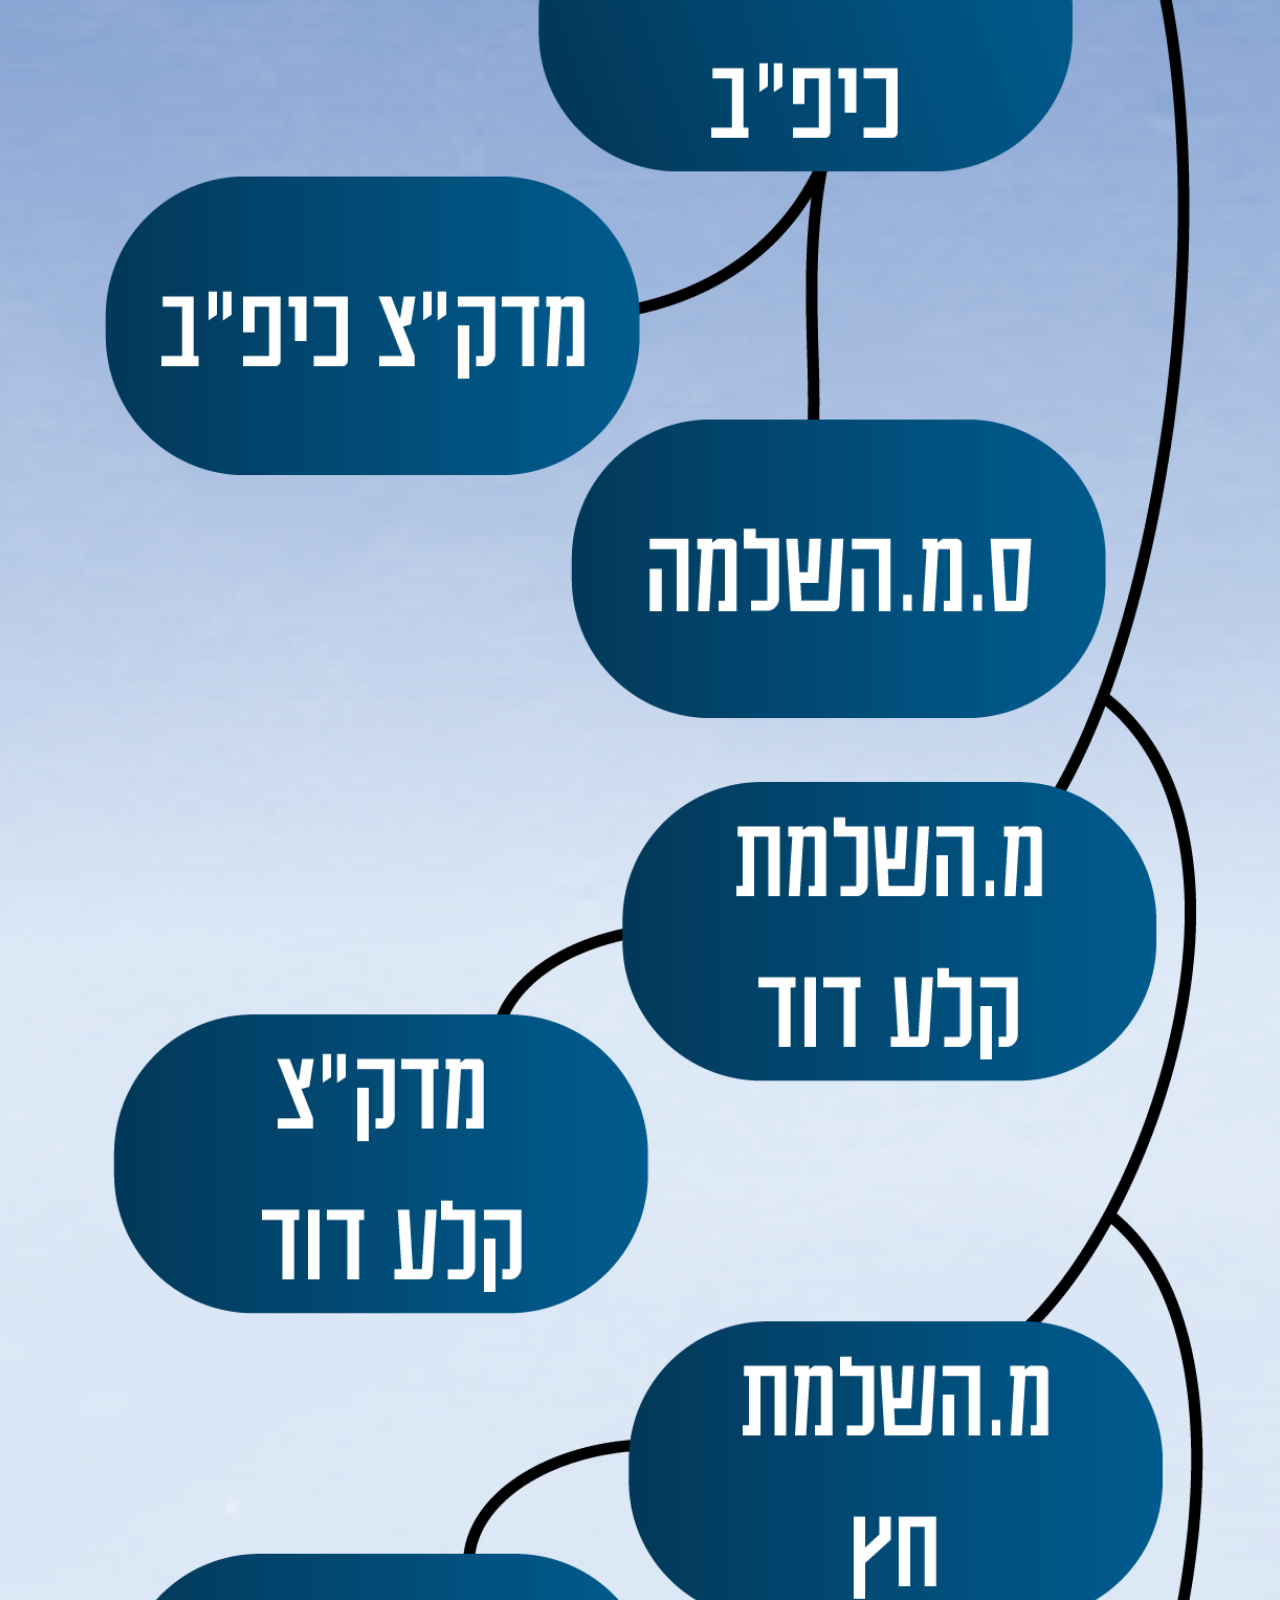
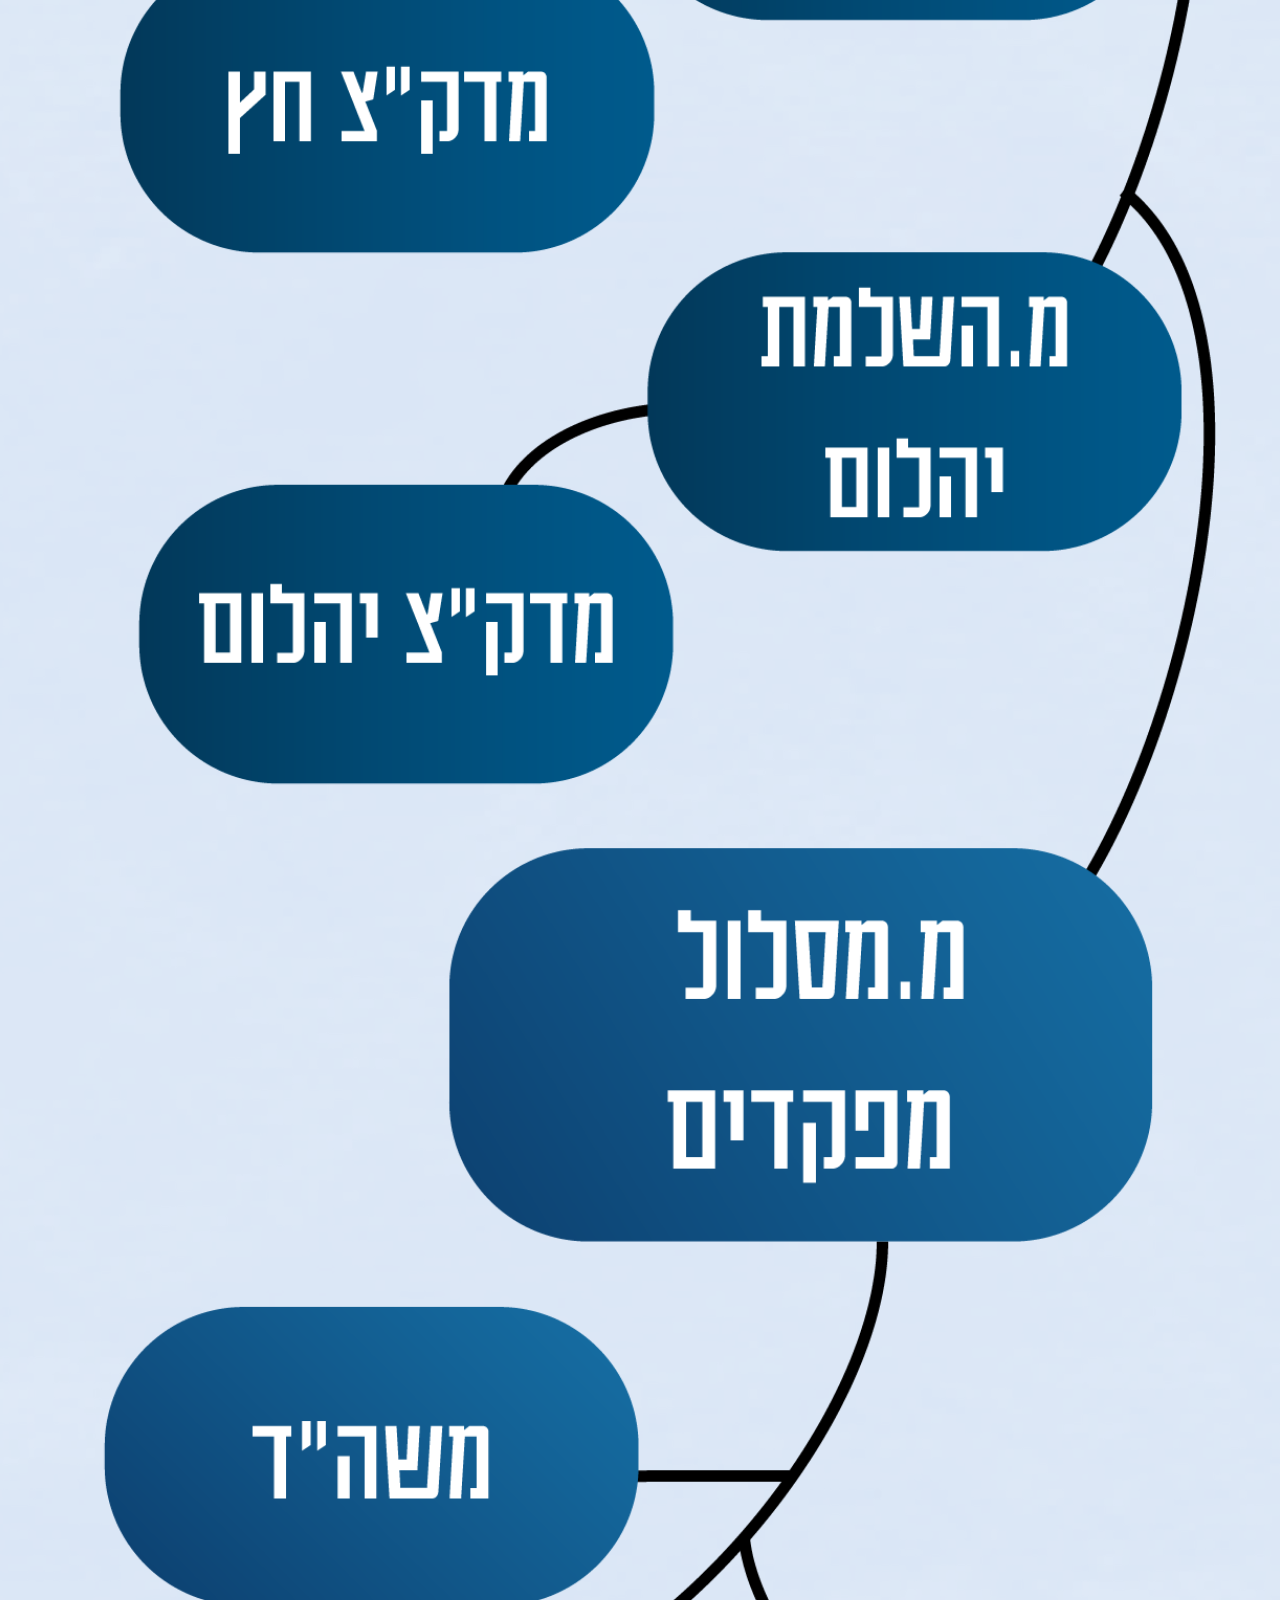
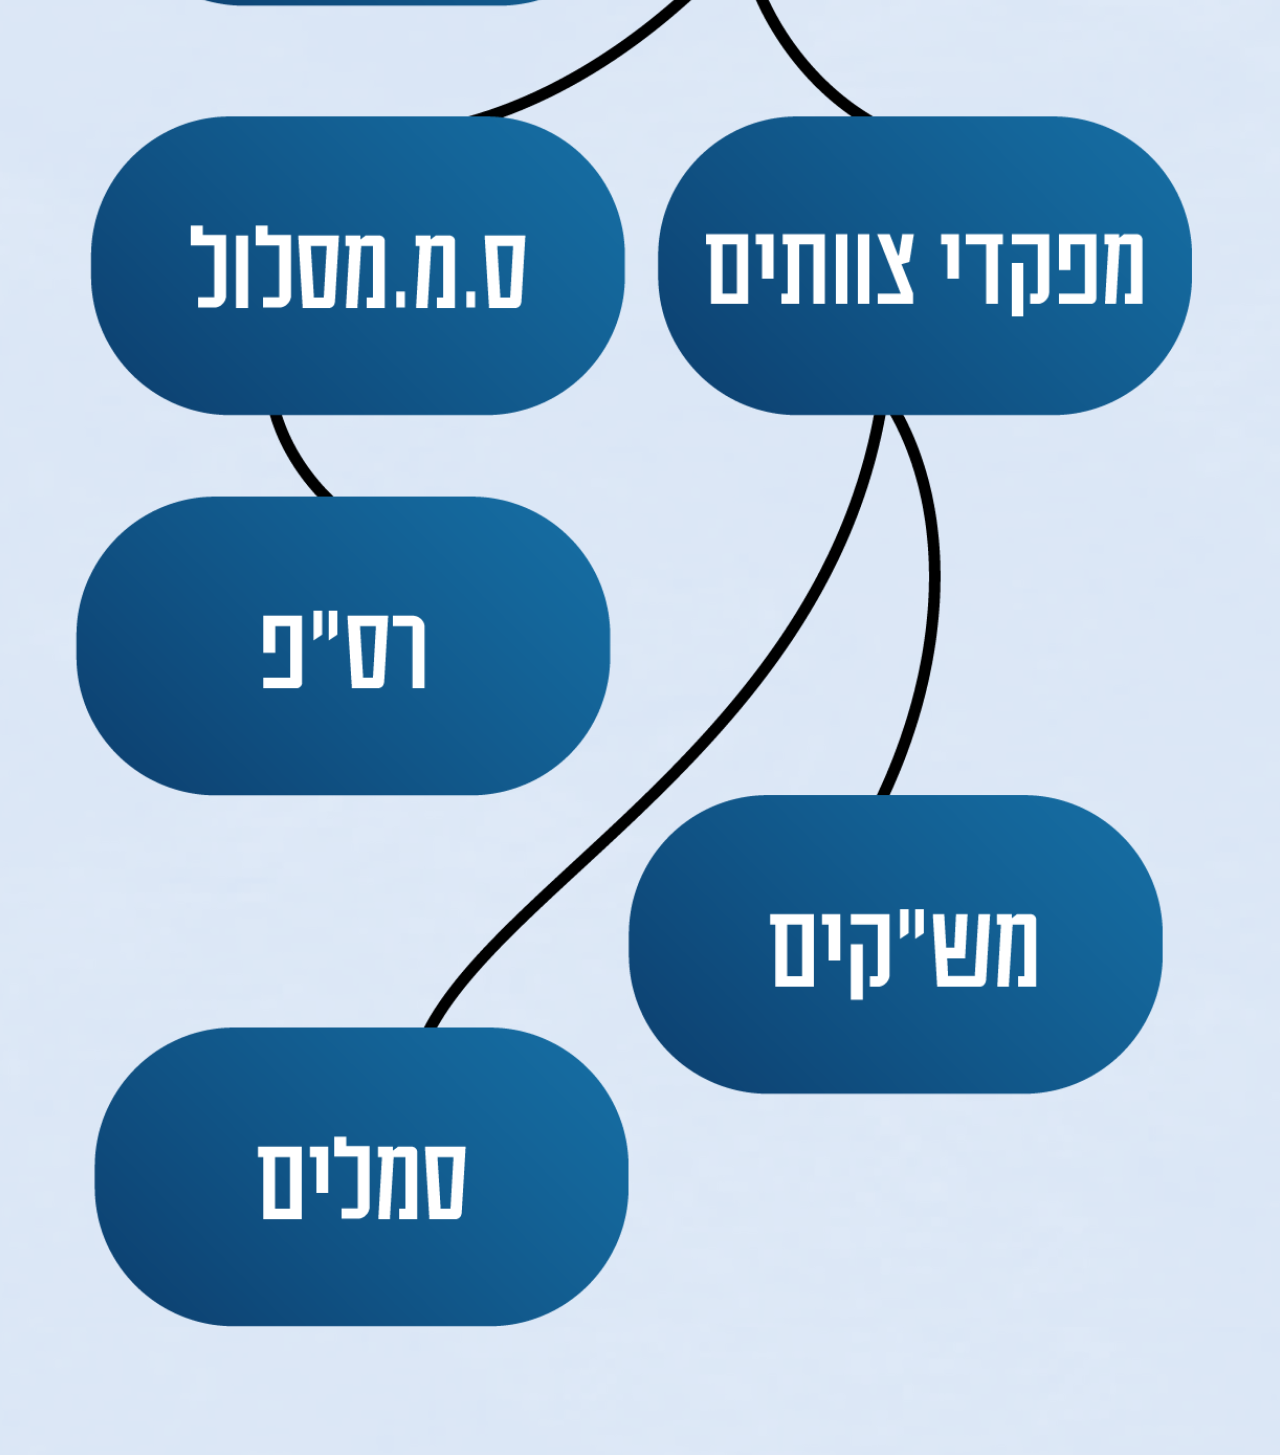
<file: cards/tree/tree.html>
<!DOCTYPE html>
<html lang="en">
<head>
    <meta charset="UTF-8">
    <meta http-equiv="X-UA-Compatible" content="IE=edge">
    <meta name="viewport" content="width=device-width, initial-scale=1.0">
    <title>מבנה המגמה</title>

    <link rel="icon" href="../../assets/Asset 10.png">

    <!-- Latest compiled and minified CSS -->
    <link href="https://cdn.jsdelivr.net/npm/bootstrap@5.2.3/dist/css/bootstrap.min.css" rel="stylesheet">

    <!-- Latest compiled JavaScript -->
    <script src="https://cdn.jsdelivr.net/npm/bootstrap@5.2.3/dist/js/bootstrap.bundle.min.js"></script>

    <meta name="viewport" content="width=device-width, initial-scale=1">
    <link rel="stylesheet" href="tree.css">
    <script src="tree.js" defer></script>

</head>
<body>
    <div id="container">

    <img src="../../assets/Asset 10.png" id="symbol" class="mx-auto d-block img-fluid"  alt="">
    
    <img src="../../assets/TREE.png" id="tree" class="mx-auto d-block img-fluid" alt="">
    <img src="../../assets/right-arrow.png" id="go-back-to-main" class="mx-auto d-block img-fluid" alt="">
    </div>
</body>
</html>
</file>
<file: style.css>
@keyframes videoAnim {
  from {
    opacity: 1;
  }

  to {
    opacity: 0;
  }
}

@keyframes hideVideoAnim {
  from {
    width: 100%;
    height: 100%;
  }

  to {
    width: 0%;
    height: 0%;
  }
}

@keyframes showGifAnim {
  from {
  width: 0%;
  left: 19%;
  top: 89%;
  }

  to {
      width: 86%;
      left: 50%;
      top: 50%;
  }
}

@keyframes hideGifAnim {
  from {
    width: 86%;
    left: 50%;
    top: 50%;
  }

  to {
    width: 0%;
    left: 19%;
    top: 89%;  }
}

@keyframes showBody {
  from {
    opacity: 0;
  }

  to {
    opacity: 1;
  }
}

@keyframes showVideoPic {
  from {
    opacity: 1;
  }

  to {
    opacity: 0;
  }
}

@keyframes showStartAnim {
  from {
    rotate: 221deg;
    right: -26%;
    top: -12%;
    }

  to {
    right: 140%;
    top: 160%;
    /* rotate: 30deg; */
    rotate: 221deg;

  }


}

@keyframes showStartAnim2 {
  from {
    right: 100%;
    top: 90%;
    /* rotate: 30deg; */
    rotate: 30deg;

  }


  to {
    top: 40%;
    right: 0%;
    transform: translate(-50%, -50%);
    rotate: 0deg;

  }
}


html, body {
    background-image: url(assets/BACKGROUNDAsset\ 1.png);
    background-size: cover;
    height: 100%;
    overflow: hidden;   
     
}

#container {
  overflow: hidden;
  width: 100vw;
  height: 100vh;
  position: absolute;
  opacity: 0;
  animation: showBody 2s 6.5s forwards;

}

#main-title {
    width: 70%;
}

#symbol {
    width: 50%;
}

#quote {
  width: 70%;
}

#slide1-moving-forward{
  width: 58% ;
}

#slide2-go-to-cmndr{
  width: 58% ;
}

#slide3-new{
  width: 58%;
  height: 95%;
  margin-bottom: 4%;
}

#slide4-library {
  width: 58%;
}

#slide5-temporary {
  width: 58%;
  height: 95%;
  margin-bottom: 4%;
}

#slide6-roles {
  width: 58%;
  height: 95%;
  margin-bottom: 4%;
}

#video {
  width: 100%;
  animation: videoAnim 2s 5s forwards;
}

#credit-gif {
  width: 45%;
  position: absolute;
  left: -11%;
  bottom: 0;
  z-index: 3;
}

#credit-img {
  width: 0%;
  position: absolute;
  left: 19%;
  top: 89%;
  transform: translate(-50%, -50%);
  z-index: 3;
}

#blur-div {
  background-color: wheat;
  width: 100%;
  height: 100%;
  position: absolute;
  background-color: rgb(255 255 255 / 0.3);
  backdrop-filter: blur(10px);
  z-index: 2;
  top: 0;
  display: none;
}

#body {
  opacity: 1;
}


#start-anim {
  position: absolute;
  opacity: 1;
  width: 50%;
  rotate: 221deg;
  right: -26%;
  top: -12%;
  z-index: 4;
  animation: showStartAnim 4s forwards;
  overflow: hidden;  

}
#start-anim2 {
  position: absolute;
  opacity: 1;
  width: 50%;
  z-index: 4;
  right: 100%;
  top: 95%;
  rotate: 30deg;
  animation: showStartAnim2 3s  3s forwards;
  overflow: hidden;

}

.wrapper{
    display: flex;
    max-width: 100%;
    position: relative;
  }
  .wrapper i{
    top: 50%;
    height: 44px;
    width: 44px;
    color: #343F4F;
    cursor: pointer;
    font-size: 1.15rem;
    position: absolute;
    text-align: center;
    line-height: 44px;
    background: #fff;
    border-radius: 50%;
    transform: translateY(-50%);
    transition: transform 0.1s linear;
  }
  .wrapper i:active{
    transform: translateY(-50%) scale(0.9);
  }
  .wrapper i:hover{
    background: #f2f2f2;
  }
  .wrapper i:first-child{
    left: -22px;
    display: none;
  }
  .wrapper i:last-child{
    right: -22px;
  }
  .wrapper .carousel{
    font-size: 0px;
    cursor: pointer;
    overflow: hidden;
    white-space: nowrap;
    scroll-behavior: smooth;
  }
  .carousel.dragging{
    cursor: grab;
    scroll-behavior: auto;
  }
  .carousel.dragging img{
    pointer-events: none;
  }
  .carousel img{
    height: 340px;
    object-fit: cover;
    user-select: none;
    margin-left: 14px;
    width: calc(100% / 3);
  }
  .carousel img:first-child{
    margin-left: 0px;
  }
  @media screen and (max-width: 900px) {
    .carousel img{
      width: calc(100% / 2);
    }
  }
  @media screen and (max-width: 550px) {
    .carousel img{
      width: 100%;
    }
  }

.wrapper {
  margin-right: 4%;
  margin-left: 4%;
  margin-top: 5%;
}
</file>
<file: cards/clearance/clearance.css>
html, body {
    background-image: url(../../assets/BACKGROUNDAsset\ 1.png);
    background-size: cover;
    height: 100%;
    overflow: hidden;
}

@import url(//db.onlinewebfonts.com/c/8c4435757fb635a4d13aced9b38d5e8a?family=Aduma);

@font-face {font-family: "Aduma"; src: url("//db.onlinewebfonts.com/t/8c4435757fb635a4d13aced9b38d5e8a.eot"); src: url("//db.onlinewebfonts.com/t/8c4435757fb635a4d13aced9b38d5e8a.eot?#iefix") format("embedded-opentype"), url("//db.onlinewebfonts.com/t/8c4435757fb635a4d13aced9b38d5e8a.woff2") format("woff2"), url("//db.onlinewebfonts.com/t/8c4435757fb635a4d13aced9b38d5e8a.woff") format("woff"), url("//db.onlinewebfonts.com/t/8c4435757fb635a4d13aced9b38d5e8a.ttf") format("truetype"), url("//db.onlinewebfonts.com/t/8c4435757fb635a4d13aced9b38d5e8a.svg#Aduma") format("svg"); }

* {
    font-family: "aduma";
}

.my-checkbox {
    margin: 1%;
    font-size: 4vh;
}

#list {
    position: absolute;
    top: 67%;
    left: 55%;
    transform: translate(-50%, -50%);
    width: 100%;
}

#container{
    overflow: hidden;
    width: 100vw;
    height: 100vh;
    position: absolute;
}

#symbol {
    width: 45%;
    margin-top: 5%;
}

#go-back-to-new {
    position: absolute;
    width: 10%;
    right: 0;
    top: 1%;
}

.boxes {
    width: 7vw;
    margin-bottom: 3vw;
}

#code-container {
    position: absolute;
    width: 55%;
    top: 50%;
    left: 50%;
    transform: translate(-50%, -50%);
    background-color: #7e9ac8;
    text-align: center;
    border-style: dashed;
    z-index: 3;
    display: none;
    border-radius: 2.5vh;
}

.checked {
    filter: grayscale(80%);
}

#blur-div {
    background-color: wheat;
    width: 100%;
    height: 100%;
    position: absolute;
    background-color: rgb(255 255 255 / 0.3);
    backdrop-filter: blur(10px);
    z-index: 2;
    top: 0;
    display: none;
}

#clearance-text {
    text-align: center;
    position: absolute;
    color: black;
    top: 13%;
    font-size: 2.6vh;
    direction: rtl;
    margin: 5%;
}
</file>
<file: cards/explainedRoles/explainedRoles.css>
html, body {
    background-image: url(../../assets/BACKGROUNDAsset\ 1.png);
    background-size: cover;
}

#symbol {
    width: 45%;
    margin-top: 5%;
}

.btns {
    width: 40%;
    margin-top: 10%;
}

#explain-container {
    width: 80%;
    position: fixed;
    top: 40%;
    left: 50%;
    transform: translate(-50%, -50%);
    display: none;
}

#explain-text {
    position: absolute;
    width: 90%;
    top: 47%;
    left: 48%;
    transform: translate(-50%, -50%);
}

#close-btn {
    position: absolute;
    width: 12%;
    top: 26%;
    left: 86%;
    transform: translate(-50%, -50%);
}

#go-back-to-roles {
    position: absolute;
    width: 10%;
    right: 0;
    top: 1%;
}
</file>
<file: cards/movingForward/movingForward.css>
@keyframes movingPikudPalm {
    from {
        left: 110%;
        top: -20%;
    }

    to {
        left: -45%;
        top: 10%;
    }
}

@keyframes movingPikudCast {
    from {
        left: 110%;
        top: 10%;
    }

    to {
        left: -52%;
        top: 31%;
    }
}

@keyframes movingPikudVideo {
    from {
        left: 110%;
        top: 20%;
    }

    to {
        left: -20%;
        top: 45%;
    }
}

html, body {
    background-image: url(../../assets/BACKGROUNDAsset\ 1.png);
    background-size: cover;
    height: 100%;
    overflow: hidden;   
 
}

#go-back-to-main {
    position: absolute;
    width: 10%;
    right: 0;
    top: 1%;
}

#btns {
    position: absolute;
    left: 50%;
    top: 50%;
    transform: translate(-50%, -50%);
}

.btns {
    margin-top: 20%;
}

#pikud-palm {
    position: absolute;
    width: 170%;
}

#pikud-palm-btn {
    position: absolute;
    top: 28.6%;
    width: 170%;
    height: 12%;
    rotate: -29.5deg;
    left: 19%;
}

#pikud-div {
    position: absolute;
    width: 90%;
    height: 50%;
    left: 110%;
    top: -20%;
    rotate: 10deg;
    animation: movingPikudPalm 1.5s forwards;
}

#pikud-cast {
    position: absolute;
    width: 170%;
}

#pikud-cast-div {
    position: absolute;
    width: 90%;
    height: 50%;
    left: 110%;
    top: 31%;
    rotate: 9.5deg;
    animation: movingPikudCast 1.5s forwards;
    animation-delay: 0.3s;
}

#pikud-cast-btn {
    position: absolute;
    top: 25.6%;
    width: 170%;
    height: 12%;
    rotate: -29deg;
    left: 25%;
}

#pikud-video {
    position: absolute;
    width: 170%;
}

#pikud-video-div {
    position: absolute;
    width: 90%;
    height: 50%;
    left: 110%;
    top: 45%;
    rotate: 9.5deg;
    animation: movingPikudVideo 1.5s forwards;
    animation-delay: 0.6s;
}

#pikud-video-btn {
    position: absolute;
    top: 49.9%;
    width: 170%;
    height: 12%;
    rotate: -29deg;
    left: -28%;
}

#symbol {
    width: 45%;
    margin-top: 5%;
}

#container {
    overflow: hidden;
    width: 100vw;
    height: 100vh;
    position: absolute;
}
</file>
<file: cards/new/new.css>
@keyframes showingNewBtns {
    from {
        opacity: 0;
    }

    to {
        opacity: 1;
    }
}

html, body {
    background-image: url(../../assets/BACKGROUNDAsset\ 1.png);
    background-size: cover;
    height: 100%;
    overflow: hidden;  
}

#symbol {
    width: 45%;
    margin-top: 5%;
}

.btns {
    margin: 4%;
    width: 110%;
}

#new-btns {
    position: absolute;
    opacity: 0;
    top: 50%;
    left: 48%;
    transform: translate(-50%, -50%);
    animation: showingNewBtns 1.5s forwards;
    animation-delay: 0.2s;
}

#go-back-to-main {
    position: absolute;
    width: 10%;
    right: 0;
    top: 1%;
}
</file>
<file: cards/roles/roles.css>
@keyframes showingNewBtns {
    from {
        opacity: 0;
    }

    to {
        opacity: 1;
    }
}

html, body {
    background-image: url(../../assets/BACKGROUNDAsset\ 1.png);
    background-size: cover;
    height: 100%;
    overflow: hidden;
}

#symbol {
    width: 45%;
    margin-top: 5%;
}

.btns {
    margin: 4%;
    width: 110%;
}

#new-btns {
    position: absolute;
    opacity: 0;
    top: 50%;
    left: 48%;
    transform: translate(-50%, -50%);
    animation: showingNewBtns 1.5s forwards;
    animation-delay: 0.2s;
}

#go-back-to-main {
    position: absolute;
    width: 10%;
    right: 0;
    top: 1%;
}
</file>
<file: cards/tadrats/tadrats.css>
html, body {
    background-image: url(../../assets/BACKGROUNDAsset\ 1.png);
    background-size: cover;
    height: 100%;
    overflow: hidden;
}

#symbol {
    width: 45%;
    margin-top: 5%;
}

#carouselExample {
    position: absolute;
    top: 50%;
    left: 50%;
    transform: translate(-50%, -50%);
    width: 100%;
}

.anim {
    width: 20%;
    rotate: 20deg;
    animation: movingSymbols 1s ease-in-out;
}

#anim-container {
    width: 100%;
    display: flex;
    position: absolute;
    bottom: 5%;
    gap: 30%;
}

#go-back-to-new {
    position: absolute;
    width: 10%;
    right: 0;
    top: 1%;
}
</file>
<file: cards/tree/tree.css>
html, body {
    background-image: url(../../assets/BACKGROUNDAsset\ 1.png);
    background-size: cover;
}

#tree {
    width: 90%;
    margin: 10%;
}

#go-back-to-main {
    position: absolute;
    width: 10%;
    right: 0;
    top: 1%;
}

#symbol {
    width: 45%;
    margin-top: 5%;
}

.roles {
    background-color: antiquewhite;
    width: 36%;
    height: 10%;
    position: absolute;
    display: none;
}

#sgan-mefaked-megama {
    top: 34%;
    left: 42%;
}
</file>
